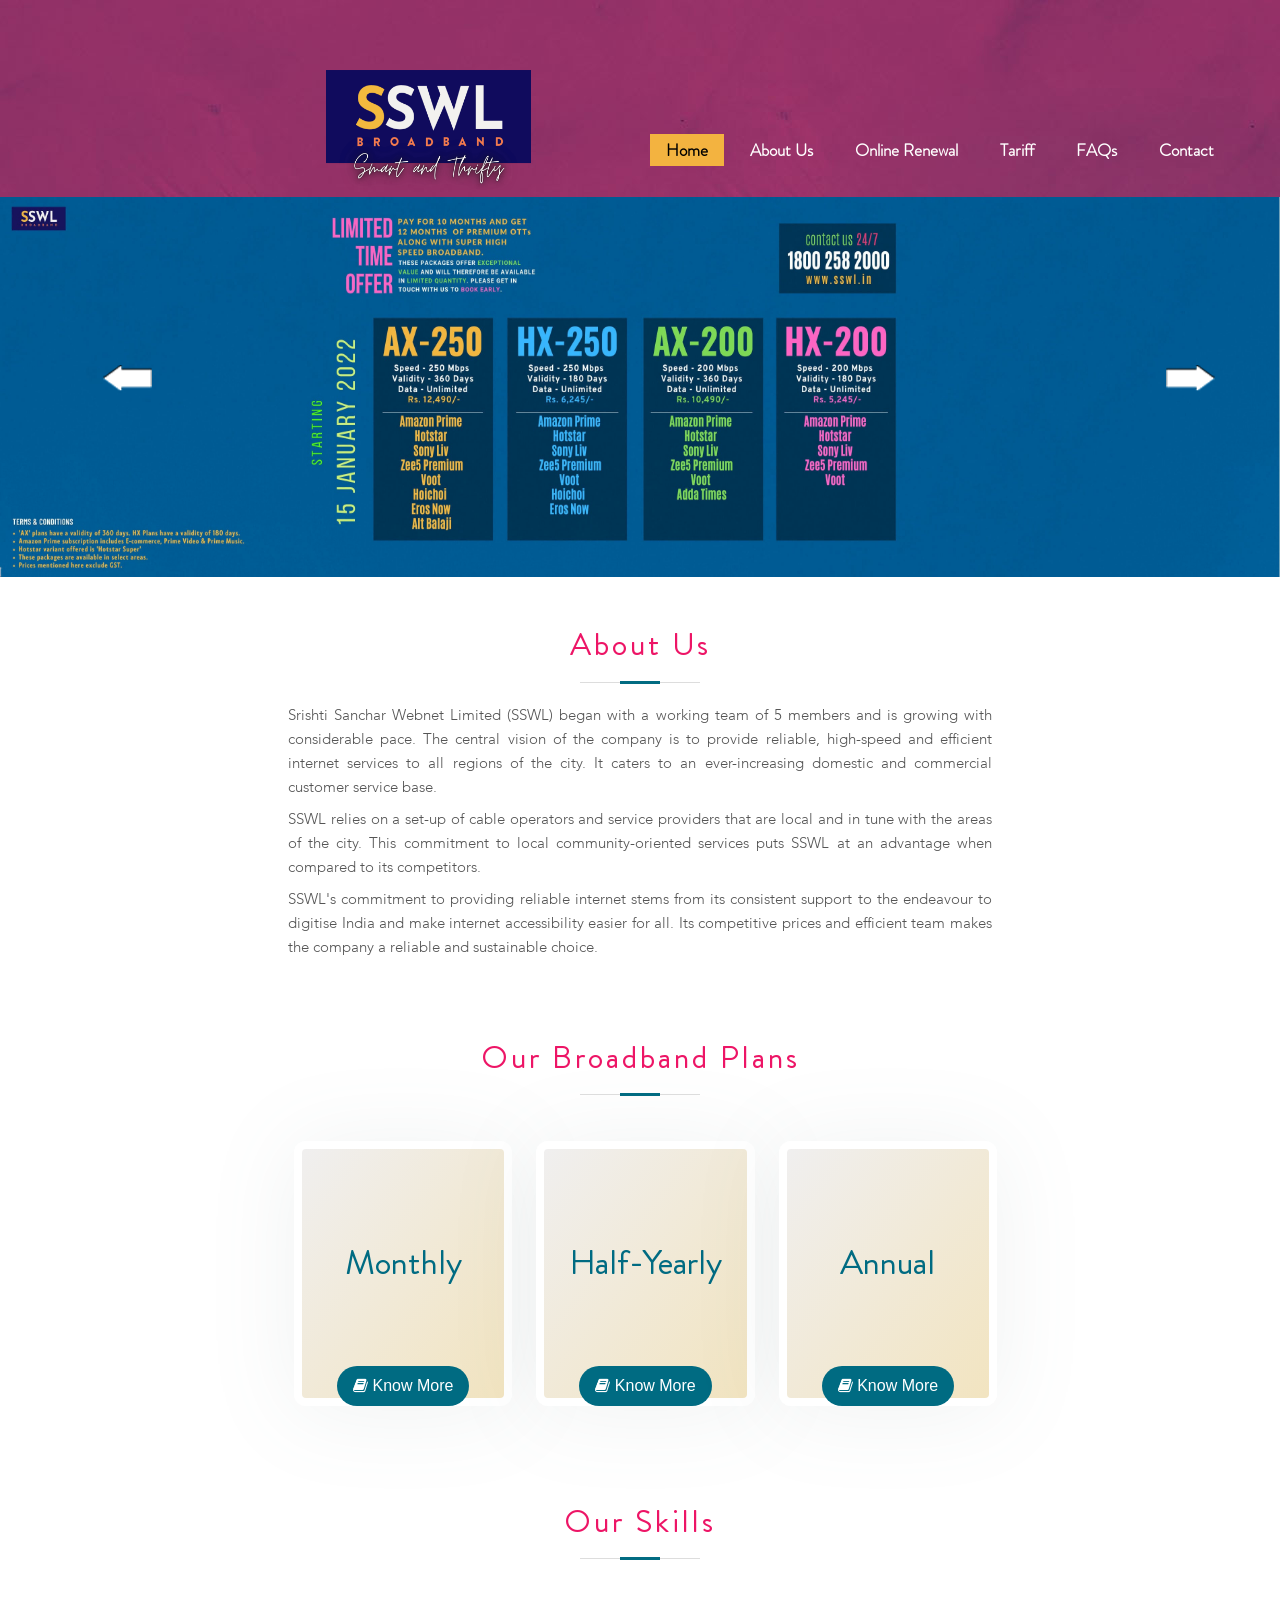
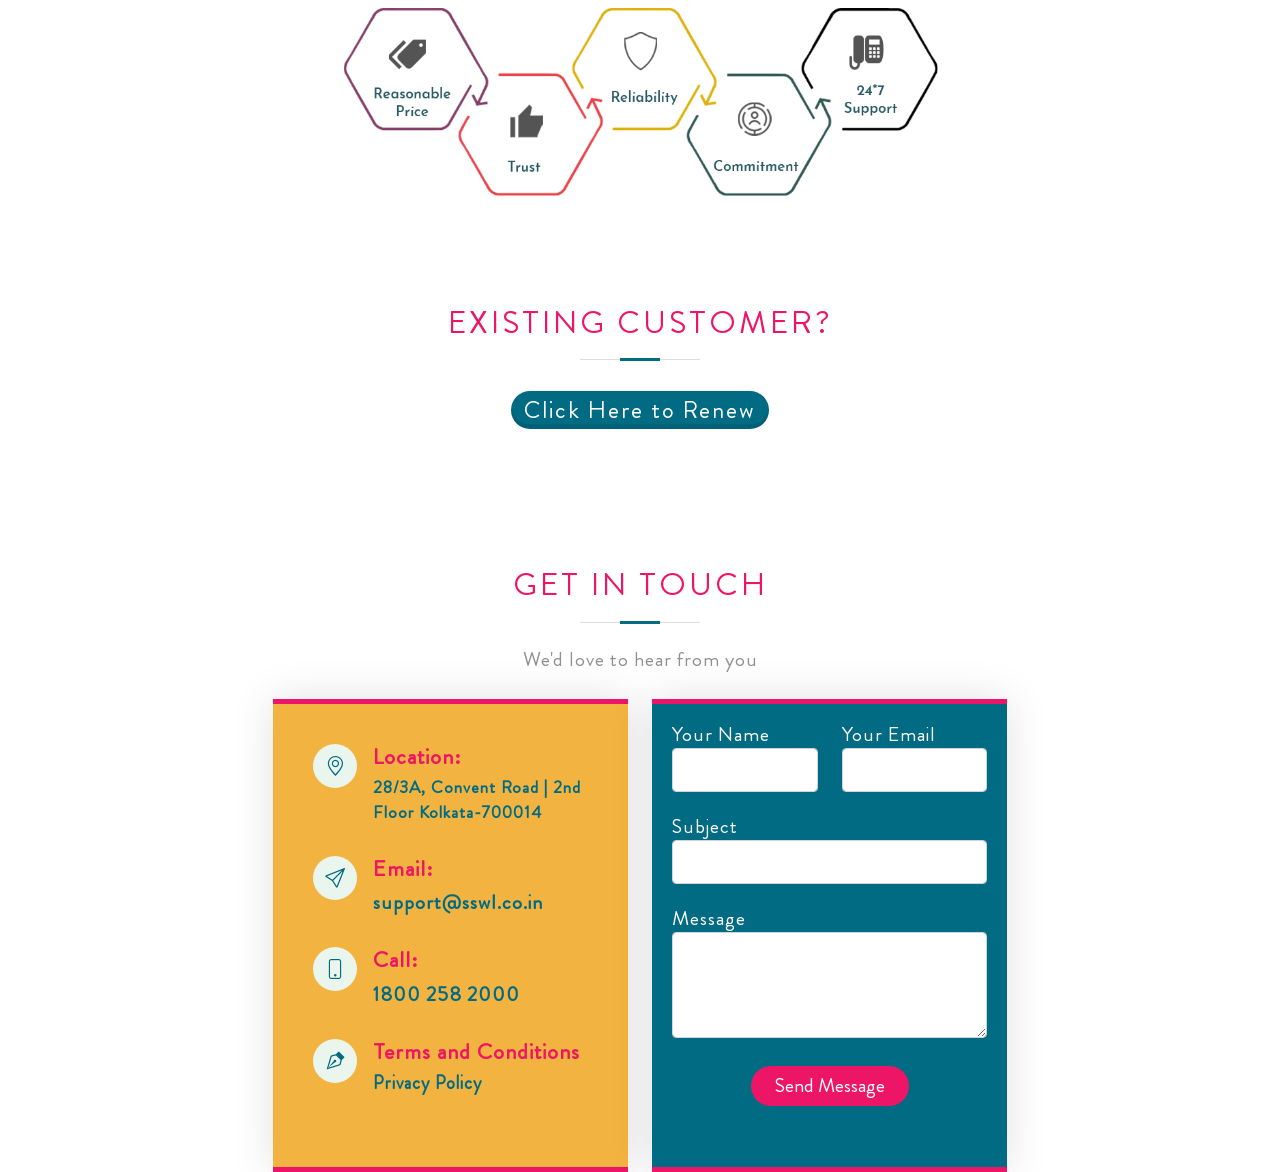
<file: index.html>
<!DOCTYPE html>
<html lang="en">
<head>
<meta charset="utf-8">
<meta content="width=device-width, initial-scale=1.0" name="viewport">
<script type="text/javascript" src="../code.jquery.com/jquery-1.8.2.js" > </script>
<script type="text/javascript">$(function(){$(this).bind('contextmenu',function(){return false;})})</script>
<title>SSWL</title>
<meta content="" name="description">
<meta content="" name="keywords">
<link href="assets/img/favicon.png" rel="icon">
<link href="assets/img/apple-touch-icon.png" rel="apple-touch-icon">
<link href="assets/vendor/bootstrap/css/bootstrap.min.css" rel="stylesheet">
<link href="assets/vendor/bootstrap-icons/bootstrap-icons.css" rel="stylesheet">
<link href="assets/css/style.css" rel="stylesheet">
<link rel="stylesheet" href="font/afont.css">
<link href="assets/css/amit.css" rel="stylesheet" />
<link href="assets/css/sswl.css" rel="stylesheet" />
<link rel="stylesheet" href="../cdnjs.cloudflare.com/ajax/libs/font-awesome/4.7.0/css/font-awesome.min.css">
<style>.bg-purple31{background-image: url("assets/img/logo2.jpg");}</style>
</head>
<body>
<div class="bg-purple31">
  <header id="header" class="d-flex align-items-center">
    <div class="container  d-flex align-items-center">
	<div class="center3" >
	
      <a  href="#"><span  ><img class="center6" src="assets/img/logo.png"  /></span></a>
	    </div>
	  </div>
	   <div class="tiku">
      <nav id="navbar" class="navbar">
      <div class="center4">
	   <ul>
        <li><a class="nav-link scrollto active" href="#hero">Home</a></li>
        <li><a class="nav-link scrollto" href="#about">About Us</a></li>
        <li><a class="nav-link scrollto" href="https://sspay.sswl.in/#quickpay" target="_blank">Online Renewal</a></li>
        <li><a class="nav-link scrollto" href="#" data-toggle="modal" data-target="#myModal7">Tariff</a></li>
        <li><a class="nav-link scrollto" href="#" data-toggle="modal" data-target="#myModal4">FAQs</a></li>
        <li><a class="nav-link scrollto" href="#contact">Contact</a></li>
        </ul>
		</div>
       <i class="bi-list mobile-nav-toggle"></i>
     </nav>
       </div>	
        </header>
 </div>
<div class="center2" >
<div class="wrapper78">
  <div class="box">
    <div class="image-container one visible"></div>
    <div class="image-container two"></div>
    <div class="image-container three"></div>
    <div class="image-container four"></div>
 </div>
	 <span id="left"><img  src="assets/img/L.png"  /></span>
  <span id="right"><img  src="assets/img/R.png"  /></span>
</div>
      </div>  
     <div id="myModal4" class="modal fade" tabindex="-1">
        <div class="modal-dialog">
            <div class="modal-content">
                <div class="modal-header">
                    <h5 class="modal-title plano" ><span class="ars">Frequently Asked Questions</span></h5>
                    <button type="button" class="close bodd" data-dismiss="modal"><img src="assets/img/cancle.png"/></button>
                </div>
                <div class="modal-body">
 <div class="container">
  <div class="row">
    <div class="col-md-12">
      <div class="panel-group" id="accordion" role="tablist" aria-multiselectable="true">
        <div class="panel panel-default">
          <div class="panel-heading" role="tab" id="headingOne">
            <h4 class="panel-title" >
              <a data-toggle="collapse" data-parent="#accordion" href="#collapseOne" aria-expanded="true" aria-controls="collapseOne">
               <span class="planm" >How to set up my broadband ?</span>
              </a>
            </h4>
          </div>
          <div id="collapseOne" class="panel-collapse collapse in" role="tabpanel" aria-labelledby="headingOne">
            <div class="panel-body">Please contact us at SSWL. We will get your information for you as soon as possible. Refer to the “How do I contact SSWL?” section for further details.
         </div>
          </div>
        </div>
        <div class="panel panel-default">
          <div class="panel-heading" role="tab" id="headingTwo">
            <h4 class="panel-title">
              <a class="collapsed" data-toggle="collapse" data-parent="#accordion" href="#collapseTwo" aria-expanded="false" aria-controls="collapseTwo">
                <span class="planm" >How to renew my subscription ?</span>
              </a>
            </h4>
          </div>
          <div id="collapseTwo" class="panel-collapse collapse" role="tabpanel" aria-labelledby="headingTwo">
            <div class="panel-body">Please contact us at SSWL. We will get your information for you as soon as possible. Refer to the “How do I contact SSWL?” section for further details.
         </div>
          </div>
        </div>
        <div class="panel panel-default">
          <div class="panel-heading" role="tab" id="headingThree">
            <h4 class="panel-title">
              <a class="collapsed" data-toggle="collapse" data-parent="#accordion" href="#collapseThree" aria-expanded="false" aria-controls="collapseThree">
              <span class="planm" >What are the modes of recharge ?</span>
              </a>
            </h4>
          </div>
          <div id="collapseThree" class="panel-collapse collapse" role="tabpanel" aria-labelledby="headingThree">
            <div class="panel-body">The following modes of payment are accepted – Online payments through Visa/Master card both Debit and Credit, cheques from all leading banks, cash. You could also pay online through the following link sspay.sswl.in</div>
          </div>
        </div>
		    <div class="panel panel-default">
          <div class="panel-heading" role="tab" id="headingFour">
            <h4 class="panel-title">
              <a class="collapsed" data-toggle="collapse" data-parent="#accordion" href="#collapseFour" aria-expanded="false" aria-controls="collapseFour">
               <span class="planm" >How do I change my subscription plans ?</span>
              </a>
            </h4>

          </div>
          <div id="collapseFour" class="panel-collapse collapse" role="tabpanel" aria-labelledby="headingFour">
            <div class="panel-body">You can directly contact your cable operator to change your subscription plan. Alternatively, you could contact SSWL and we could update your plan as per your need.</div>
          </div>
        </div>
		    <div class="panel panel-default">
          <div class="panel-heading" role="tab" id="headingFive">
            <h4 class="panel-title">
              <a class="collapsed" data-toggle="collapse" data-parent="#accordion" href="#collapseFive" aria-expanded="false" aria-controls="collapseFive">
                <span class="planm" >How do I get a copy of my invoice ?</span>
              </a>
            </h4>
          </div>
          <div id="collapseFive" class="panel-collapse collapse" role="tabpanel" aria-labelledby="headingFive">
            <div class="panel-body">APlease contact your cable operator for further details. . Alternatively, you could contact SSWL and we could provide you with further details.</div>
          </div>
        </div>
		    <div class="panel panel-default">
          <div class="panel-heading" role="tab" id="headingSix">
            <h4 class="panel-title">
              <a class="collapsed" data-toggle="collapse" data-parent="#accordion" href="#collapseSix" aria-expanded="false" aria-controls="collapseSix">
                <span class="planm" >Why is my Internet/Wi-Fi connection slow ?</span>
              </a>
            </h4>
          </div>
          <div id="collapseSix" class="panel-collapse collapse" role="tabpanel" aria-labelledby="headingSix">
            <div class="panel-body">The reason for your Internet/Wi-Fi connection being slow could be multiple. You might be experiencing a power outage. Simply restart your router. If the problem persists, please contact us immediately. We will look into the matter as soon as possible.</div>
          </div>
        </div>
		    <div class="panel panel-default">
          <div class="panel-heading" role="tab" id="headingSeven">
            <h4 class="panel-title">
              <a class="collapsed" data-toggle="collapse" data-parent="#accordion" href="#collapseSeven" aria-expanded="false" aria-controls="collapseSeven">
                <span class="planm" >Why is my Internet/Wi-Fi not working ?</span>
              </a>
            </h4>
          </div>
          <div id="collapseSeven" class="panel-collapse collapse" role="tabpanel" aria-labelledby="headingSeven">
            <div class="panel-body">The reason for your Internet/Wi-Fi not working could be multiple. You might be experiencing a power outage, you may have defaulted on the renewal of your plan or there could be a connectivity issue. Please restart your router and try connecting. If the problem persists please contact us immediately. We will look into the matter as soon as possible.</div>
          </div>
        </div>
		    <div class="panel panel-default">
          <div class="panel-heading" role="tab" id="headingEight">
            <h4 class="panel-title">
              <a class="collapsed" data-toggle="collapse" data-parent="#accordion" href="#collapseEight" aria-expanded="false" aria-controls="collapseEight">
                 <span class="planm" >I have forgotten my username and password.</span>
              </a>
            </h4>
          </div>
          <div id="collapseEight" class="panel-collapse collapse" role="tabpanel" aria-labelledby="headingEight">
            <div class="panel-body">Please contact us at SSWL. We will get your information for you as soon as possible. Refer to the “How do I contact SSWL?” section for further details. </div>
          </div>
        </div>
		    <div class="panel panel-default">
          <div class="panel-heading" role="tab" id="headingnine">
            <h4 class="panel-title">
              <a class="collapsed" data-toggle="collapse" data-parent="#accordion" href="#collapsenine" aria-expanded="false" aria-controls="collapsenine">
                 <span class="planm" >How do I contact SSWL ?</span>
              </a>
            </h4>
          </div>
          <div id="collapsenine" class="panel-collapse collapse" role="tabpanel" aria-labelledby="headingnine">
            <div class="panel-body">Please contact us on 18002582000. You can also send us an email at support@sswl.co.in. You can drop us a message on the website as well. We will revert back to your queries as soon as possible.</div>
          </div>
			</div>
		  </div>
		</div>
	  </div>
	</div>
        </div>
         <div class="modal-footer">
         <button type="button" class="btn btn-danger" data-dismiss="modal">Close</button>
          </div>
            </div>
             </div>
               </div>
        <div class="section-title" id="about" >
		<br><br>
          <h2>About Us</h2>
		  <div class="center101">
          <h4  class="abtw-web"> Srishti Sanchar Webnet Limited (SSWL) began with a working team of 5 members and is growing with considerable pace. The central vision of the company is to provide reliable, high-speed and efficient internet services to all regions of the city. It caters to an ever-increasing domestic and commercial customer service base. </h4>
				<h4></h4>
				<h4  class="abtw-web">SSWL relies on a set-up of cable operators and service providers that are local and in tune with the areas of the city. This commitment to local community-oriented services puts SSWL at an advantage when compared to its competitors. </h4>
				<h4></h4>
				<h4  class="abtw-web">SSWL's commitment to providing reliable internet stems from its consistent support to the endeavour to digitise India and make internet accessibility easier for all.  Its competitive prices and efficient team makes the company a reliable and sustainable choice.</h4>
		  </div>
    </div>
   <div id="services" class="services">
      <div class="container"><br><br>
        <div class="section-title">
          <h2>Our Broadband Plans</h2>
        </div>
		<div class="centeri1" >
        <div class="row" >
          <div class="col-lg-4 col-md-7 d-flex align-items-stretch" data-aos="zoom-in" data-aos-delay="100">
            <div class="icon-box color-overlay " ><br><br><br>
              <h4  style="font-size: 35px; color: #006B82;font-weight: 500;" >Monthly</h4>  
			  <br><br>
	<div class="bs-example">
    <button type="button" class="btn36" data-toggle="modal" data-target="#myModal1"><i class="fa fa-book"></i>&nbsp;Know More</button>
		 <div id="myModal1" class="modal fade" tabindex="-1">
			<div class="modal-dialog">
				<div class="modal-plan">
					<div class="modal-header">
						<h5 class="modal-title plano" ><span class="ars">Monthly Plans</span></h5>
						<button type="button" class="close bodd" data-dismiss="modal"><img src="assets/img/cancle.png"/></button>
					</div>
					<div class="modal-body">
			  <div class ="n3">
			  <li>
				<a href="#" contenteditable>
				  <h2 class= "p1">M-35</h2>
				  <p class ="p2">35 Mbps<br>30 Days Validity<br>Unlimited Data</p>
				<div class ="imabox40 ">
				<p class = "p3">Rs 399</p>
				</div>	
				</a>
			  </li>
			  <li>
		<a href="#" contenteditable>
		  <h2 class= "p1">M-50</h2>
			 <p class = "p2">50 Mbps<br>30 Days Validity<br>Unlimited Data</p>
				<div class ="imabox40">
				<p class = "p3">Rs 449</p>
			</div>
			</a>
		  </li>
		  <li>
		<a href="#" contenteditable>
		  <h2 class= "p1">M-65</h2>
			   <p class = "p2">65 Mbps<br>30 Days Validity<br>Unlimited Data</p>
				<div class ="imabox40">
				<p class = "p3">Rs 509</p>
			</div>
			</a>
		  </li>
		  <li>
		<a href="#" contenteditable>
		  <h2 class= "p1">M-80</h2>
				<p class = "p2">80 Mbps<br>30 Days Validity<br> Unlimited Data</p>
				<div class ="imabox40">
				<p class = "p3"> Rs 549</p>
			</div>	
			</a>
		  </li>
		  <li>
		<a href="#" contenteditable>
		  <h2 class= "p1">M-100</h2>
			   <p class = "p2">100 Mbps<br>30 Days Validity <br>Unlimited Data</p>
				<div class ="imabox40">
				<p class = "p3"> Rs 649</p>
			</div>
			</a>
		  </li>
		  <li>
		<a href="#" contenteditable>
		  <h2 class= "p1">M-125</h2>
			<p class = "p2">125 Mbps<br>30 Days Validity<br>Unlimited Data</p>
			<div class ="imabox40">
			<p class = "p3"> Rs 749</p>
			</div>
		</a>
	  </li>
	  <li>
		<a href="#" contenteditable>
		  <h2 class= "p1">M-150</h2>
		  <p class = "p2">150 Mbps<br>30 Days Validity<br>Unlimited Data</p>
		  <div class ="imabox40">
			<p class = "p3"> Rs 849</p>
		</div>	
			</a>
		  </li>
			<li>
		<a href="#" contenteditable>
		  <h2 class= "p1">M-200</h2>
		  <p class = "p2">200 Mbps<br>30 Days Validity <br>Unlimited Data</p>
		  <div class ="imabox40">
			<p class = "p3"> Rs 1049</p>
		</div>	
			</a>
		  </li>
		</div>
		<span class="cont1">* Prices exclude GST.</span><br>
		<span class="cont2">Contact your local cable operator to find out more.</span>
					</div>
					<div class="modal-footer">
					<button type="button" class="btn btn-danger" data-dismiss="modal">Close</button>
							</div>
						</div>
					</div>
				</div>
			</div>
				</div>
					</div>
				  <div class="col-lg-4 col-md-7 d-flex align-items-stretch mt-4 mt-md-0" data-aos="zoom-in" data-aos-delay="200">
					<div class="icon-box" ><br><br><br>
					  <h4  style="font-size: 35px; color: #006B82;font-weight: 500;">Half-Yearly</h4> <br><br>
			<div class="bs-example">
			<button type="button" class="btn36" data-toggle="modal" data-target="#myModal2"><i class="fa fa-book"></i>&nbsp;Know More</button>
			 <div id="myModal2" class="modal fade" tabindex="-1">
				<div class="modal-dialog">
					<div class="modal-plan">
						<div class="modal-header">
							<h5 class="modal-title plano" ><span class="ars">Half-Yearly Plans</span></h5>
							<button type="button" class="close bodd" data-dismiss="modal"><img src="assets/img/cancle.png"/></button>
						</div>
						<div class="modal-body">
					<div class ="n3">
			   <li>
			<a href="#" contenteditable>
			  <h2 class= "p1">H-50</h2>
				 <p class = "p2">50 Mbps<br>180 Days Validity<br>Unlimited Data</p>
					<div class ="imabox40">
					<p class = "p3">Rs 2245</p>
				</div>
				</a>
			  </li>
			  <li>
			<a href="#" contenteditable>
			  <h2 class= "p1">H-65</h2>
				   <p class = "p2">65 Mbps<br>180 Days Validity<br>Unlimited Data</p>
					<div class ="imabox40">
					<p class = "p3">Rs 2545</p>
				</div>
				</a>
			  </li>
			  <li>
			<a href="#" contenteditable>
			  <h2 class= "p1">H-80</h2>
					<p class = "p2">80 Mbps<br>180 Days Validity<br> Unlimited Data</p>
					<div class ="imabox40">
					<p class = "p3"> Rs 2745</p>
				</div>	
				</a>
			  </li>
			  <li>
			<a href="#" contenteditable>
			  <h2 class= "p1">H-100</h2>
				   <p class = "p2">100 Mbps<br>180 Days Validity <br>Unlimited Data</p>
					<div class ="imabox40">
					<p class = "p3"> Rs 3245</p>
				</div>
				</a>
			  </li>
			  <li>
			<a href="#" contenteditable>
			  <h2 class= "p1">H-125</h2>
					 <p class = "p2">125 Mbps<br>180 Days Validity<br>Unlimited Data</p>
					<div class ="imabox40">
				<p class = "p3"> Rs 3745</p>
				</div>
			</a>
		  </li>
		  <li>
			<a href="#" contenteditable>
			  <h2 class= "p1">H-150</h2>
			  <p class = "p2">150 Mbps<br>180 Days Validity<br>Unlimited Data</p>
			  <div class ="imabox40">
			   <p class = "p3"> Rs 4245</p>
			</div>	
				</a>
			  </li>
				<li>
			<a href="#" contenteditable>
			  <h2 class= "p1">H-200</h2>
			  <p class ="p2">200 Mbps<br>180 Days Validity<br>Unlimited Data</p>
			<div class ="imabox40 ">
			<p class = "p3">Rs 5245</p>
			</div>	
			</a>
		  </li>
			</div>
			<span class="cont1">* Prices exclude GST.</span><br>
			<span class="cont2">Contact your local cable operator to find out more.</span>
						</div>
						<div class="modal-footer">
						 <button type="button" class="btn btn-danger" data-dismiss="modal">Close</button>
									</div>
								</div>
							</div>
						</div>
					</div>
				  </div>
			   </div>
				  <div class="col-lg-4 col-md-7 d-flex align-items-stretch mt-4 mt-lg-0" data-aos="zoom-in" data-aos-delay="300">
				  <div class="icon-box"><br><br><br>
				   <h4 style="font-size: 35px; color: #006B82;font-weight: 500;" >Annual</h4><br><br>
			 <div class="bs-example">
			<button type="button" class="btn36" data-toggle="modal" data-target="#myModal3"><i class="fa fa-book"></i>&nbsp;Know More</button>
			<div id="myModal3" class="modal fade" tabindex="-1">
				<div class="modal-dialog">
					<div class="modal-plan">
						<div class="modal-header">
							<h5 class="modal-title plano"><span class="ars">Annual Plans</span></h5>
							<button type="button" class="close bodd" data-dismiss="modal"><img src="assets/img/cancle.png"/></button>
						</div>
						<div class="modal-body">	
			 <div class ="n3">
			  <li>
				<a href="#" contenteditable>
				  <h2 class= "p1">A-50</h2>
				  <p class ="p2">50 Mbps<br>360 Days Validity <br>Unlimited Data</p>
				<div class ="imabox40 ">
				<p class = "p3">Rs 4490</p>
				</div>	
				</a>
			  </li>
			  <li>
			<a href="#" contenteditable>
			  <h2 class= "p1">A-65</h2>
				 <p class = "p2">65 Mbps<br>360 Days Validity <br>Unlimited Data</p>
					<div class ="imabox40">
					<p class = "p3">Rs 5090</p>
				</div>
				</a>
			  </li>
			  <li>
			<a href="#" contenteditable>
			  <h2 class= "p1">A-80</h2>
				   <p class = "p2">80 Mbps<br>360 Days Validity <br>Unlimited Data</p>
					<div class ="imabox40">
					<p class = "p3"> Rs 5490</p>
				</div>
				</a>
			  </li>
			  <li>
			<a href="#" contenteditable>
			  <h2 class= "p1">A-100</h2>
					<p class = "p2">100 Mbps<br>360 Days Validity<br> Unlimited Data</p>
					<div class ="imabox40">
					<p class = "p3"> Rs 6490</p>
				</div>	
				</a>
			  </li>
			  <li>
			<a href="#" contenteditable>
			  <h2 class= "p1">A-125</h2>
				   <p class = "p2">125 Mbps<br>360 Days Validity <br>Unlimited Data</p>
					<div class ="imabox40">
					<p class = "p3"> Rs 7490</p>
				</div>
				</a>
			  </li>
			  <li>
			<a href="#" contenteditable>
			  <h2 class= "p1">A-150</h2>
					  <p class = "p2">150 Mbps<br>360 Days Validity <br>Unlimited Data</p>
					<div class ="imabox40">
				<p class = "p3"> Rs 8490</p>
				</div>
			</a>
		  </li>
		  <li>
			<a href="#" contenteditable>
			  <h2 class= "p1">A-200</h2>
			  <p class = "p2">200 Mbps<br>360 Days Validity <br>Unlimited Data</p>
			  <div class ="imabox40">
				<p class = "p3"> Rs 10490</p>
			</div>	
				</a>
			  </li>
			</div>
			<span class="cont1">* Prices exclude GST.</span><br>
			<span class="cont2">Contact your local cable operator to find out more.</span>
						</div>
						<div class="modal-footer">
							<button type="button" class="btn btn-danger" data-dismiss="modal">Close</button>
											</div>
										</div>
									</div>
								</div>
							</div>
						</div>
					  </div>
						</div>
						  </div>		  
							</div>	
							  </div>
								</div>
	    <div id="clients" class="clients" >
      <div class="container">  <br><br><br><br>
        <div class="section-title" >
          <h2><span class="ftk2">Our Skills</span></h2><br>
           <img  class=" center21 imo2" src="assets/img/bg1.png" alt="logo"/>
           </div>
		     </div>
              </div>
       <div class="section-title" ><br><br><br>
          <h2 ><span class="ftk"> EXISTING CUSTOMER?</span></h2>
		 <a href= "https://sspay.sswl.in/#/quickpay" target="_blank"><button id = "khir" class="btn0 red circular">&nbsp;Click Here to Renew&nbsp;</button></a> 
          </div>
			<div id="contact" class="contact">
			  <div class="container" ><br><br><br><br>
			   <div class="section-title">
				<h2  ><span class="ftk"> GET IN TOUCH</span></h2>
				 <p style = "font-size: 20px;"><span class ="ben">We'd love to hear from you</p><span>
				  </div>
			   <div class="center1">
			   <div class="center15">
				 <div class="row">
				  <div class="col-lg-6 d-flex align-items-stretch">
					<div class="info ">
					<div class="center12">
					  <div class="address">
						<i class="bi bi-geo-alt"></i>
						<h4 style = "font-size: 22px; font-weight: bold;"><span class="pen">Location:</span></h4>
						<p style = "font-size: 17px; font-weight: bold;" ><span class="den">28/3A, Convent Road | 2nd Floor Kolkata-700014</p>
					  </div>
					  <div class="email">
						<i class="bi bi-send"></i>
						<h4 style = "font-size: 22px; font-weight: bold;"><span class="pen">Email:</h4>
						<p style = "font-size: 20px; font-weight: bold;"><span class="den">support@sswl.co.in</p>
					  </div>
					  <div class="phone">
						<i class="bi bi-phone"></i>
						<h4 style = "font-size: 22px; font-weight: bold;"><span class="pen">Call:</h4>
						<p style = "font-size: 20px; font-weight: bold;"><span class="den">1800 258 2000</p>
					  </div>
					  <div class="phone">
						<i class="bi bi-vector-pen"></i>
						 <h4 style = "font-size: 22px; font-weight: bold;"><span class="pen">Terms and Conditions</h4>
						<p style = "font-size: 18px; font-weight: bold;"><span data-toggle="modal" data-target="#myModal5"class="den outn " >Privacy Policy</span></p>
					  </div>
     <div id="myModal5" class="modal fade" tabindex="-1">
        <div class="modal-dialog">
            <div class="modal-content">
                <div class="modal-header">
                    <h5 class="modal-title plano" ><span class="ars">Privacy Policy</span></h5>
                    <button type="button" class="close  bodd" data-dismiss="modal"><img src="assets/img/cancle.png"/></button>
                </div>
                <div class="modal-body">
				 <div class="container">
				  <div class="row">
					<div class="col-md-12">
					  <div class="panel-group" id="accordion" role="tablist" aria-multiselectable="true">
						<div class="p32">
				<p>• This Policy governs and covers SSWL hereinafter,(The Company)is dedicated to protect our Users personal information that the Company, collects and receives from time to time. induding information related to previous usage.(If any, of the Company’s product and services.<br>
				• Personal information refers to all such information about the Users that are personally identifiable like Name, Contact Address, Email-Id, Phone Number etc and/ or any such information deemed relevant within the ground and scope of this Privacy policy.<br>
				• The construed personal information with relevant admissible proofs must sustain and support such claim. Therefore it may be stated, that the Company only peruse to collect the personal information for a variety of regulatory and business purposes and / or for specific general and statutory purpose only.<br>
				• These at present include but does not limit to fulfilling these requests for Products and Services upgrade our services. Intract with the Users conduct various research and development conduct statutory legal regulatory, fraud/crime prevention and general audit requirments.<br></p>
				<span class="p33">Purpose of Sharing and Disclosure</span>
				<p>SSWL, Privacy Policy is designed and developed to address the privacy and security of the personal information provided to us. Please be informed that The Company may share the Users personal information with Third Party under the following circumstances.<br>
				• To provide the information to our trusted business associates/partners who work on behalf of or with me Company. however bound by the scope and tenure of confidentails agreements signed with The Company. Therefore,these companies may use such personal information to assist the Company, communicate with the organization and apprise Users of offers from the Company and our marketing/distribution partner as the case may be.<br>
				• The Company believes it is relevant to share information whth State/Central investigative agencies pursuing investigation on to prevent/take action regardine terroism and any other acts of violence or violations of the Company, Terms and Conditions as underlin. in the Customer’s Application Form (CAR or as otherwise required by such invenigative agencies enforcing the Law of tne land.<br>
				• The Company reserves the right to convey to the Userscertain communications relating to the Company’s administrative messages, service relatedated announcements and other information that are exclusively considered to be mandatory and intrinsic in nature for functoning.<br></p>
				<span class="p33">Modification/Alteration to Privacy Policy</span>
				<p>The Company may update this Privacy Policy, from time to time and may display the same in their website without notifying any one personally. SSWL reserves the right to amend/alter/update/modify this Privacy Policy at any time as and when necessitated. We request our Users to visit our website https://sswl.in/ periodically for contemporary information and updates. However it may be noted that posting of such information in the above website would be deemed to have reported,read and understood by the Users.</P>
                 </div>
			  </div>
			</div>
		  </div>
		</div>
          </div>
          <div class="modal-footer">
          <button type="button" class="btn btn-danger" data-dismiss="modal">Close</button>
							</div>
						</div>
					</div>
				</div>
			 </div>
			</div>
          </div> 
          <div class="col-lg-6 mt-5 mt-lg-0 d-flex align-items-stretch">
            <form action="http://www.sswl.in/forms/contact.php" method="post" role="form" class="php-email-form">
              <div class="row">
			  	 <div class="upando">	 
				<div class="loading">Loading</div>
                <div class="error-message"></div>
                <div class="sent-message">Your message has been sent. Thank you!</div>
				</div>
                <div class="form-group col-md-6">
                  <label for="name" class="gen">Your Name</label>
                  <input type="text" name="name" class="form-control" id="name" required>
                </div>
                <div class="form-group col-md-6 mt-3 mt-md-0">
                  <label for="name" class="gen">Your Email</label>
                  <input type="email" class="form-control" name="email" id="email" required>
                </div>
              </div>
              <div class="form-group mt-3">
                <label for="name" class="gen">Subject</label>
                <input type="text" class="form-control" name="subject" id="subject" required>
              </div>
              <div class="form-group mt-3">
                <label for="name" class="gen">Message</label>
                <textarea class="form-control" name="message" rows="4" required></textarea>
              </div>
		
			   <div class="bs-example">
              <div class="text-center gen "><button type="submit" >Send Message</button></div>
					</form>
					</div>
				</div>
			  </div>
			    </div>
				</div>
                   </div>
                      </div>
				         <div id="myModal7" class="modal fade" tabindex="-1">
                          <div class="modal-dialog">
                         <div class="modal-content">
                       <div class="modal-header">
                      <h5 class="modal-title plano" ><span class="ars">Tariff</span></h5>
				    <a href="assets/img/SSWL_OTT_2022.pdf" download>
                 <span class ="hubr" ><span class="ars">Click to Download</span></span></a>
               <button type="button" class="close  bodd" data-dismiss="modal"><img src="assets/img/cancle.png"/></a></button>
                </div>
                 <div class="modal-body">
				 <div class="container">
				  <div class="row">
					<div class="col-md-12">
					  <div class="panel-group" id="accordion" role="tablist" aria-multiselectable="true">
						<div class="p32">
						 <img class="center610" src="assets/img/SSWL1.webp"  />
				         </div>
				            <br>
				 			<div class="p32">
							<img class="center610" src="assets/img/SSWL2.png"  />
				          </div>
						  </div>
						</div>
					  </div>
					</div>
					  </div>
					  <div class="modal-footer">
					  <button type="button" class="btn btn-danger" data-dismiss="modal">Close</button>
										</div>
									</div>
								</div>
							</div>
<a href="#" class="back-to-top d-flex align-items-center justify-content-center"><i class="bi bi-arrow-up-short"></i></a>
<script src="assets/js/main.js"></script>
<script src="assets/js/sswl.js"></script>
<script src="assets/js/jquery-3.5.1.min.js"></script>
<script src="assets/js/bootstrap.bundle.min.js"></script>
<script>

</script>
<script>document.onkeydown = function(e){if (e.ctrlKey && (e.keyCode === 67 || e.keyCode === 86 || e.keyCode === 85 || e.keyCode === 117)) {return false;} else {return true;}};$(document).keypress("u",function(e) {if(e.ctrlKey){return false;}else{return true;}});</script>
</body>

</html>
</file>
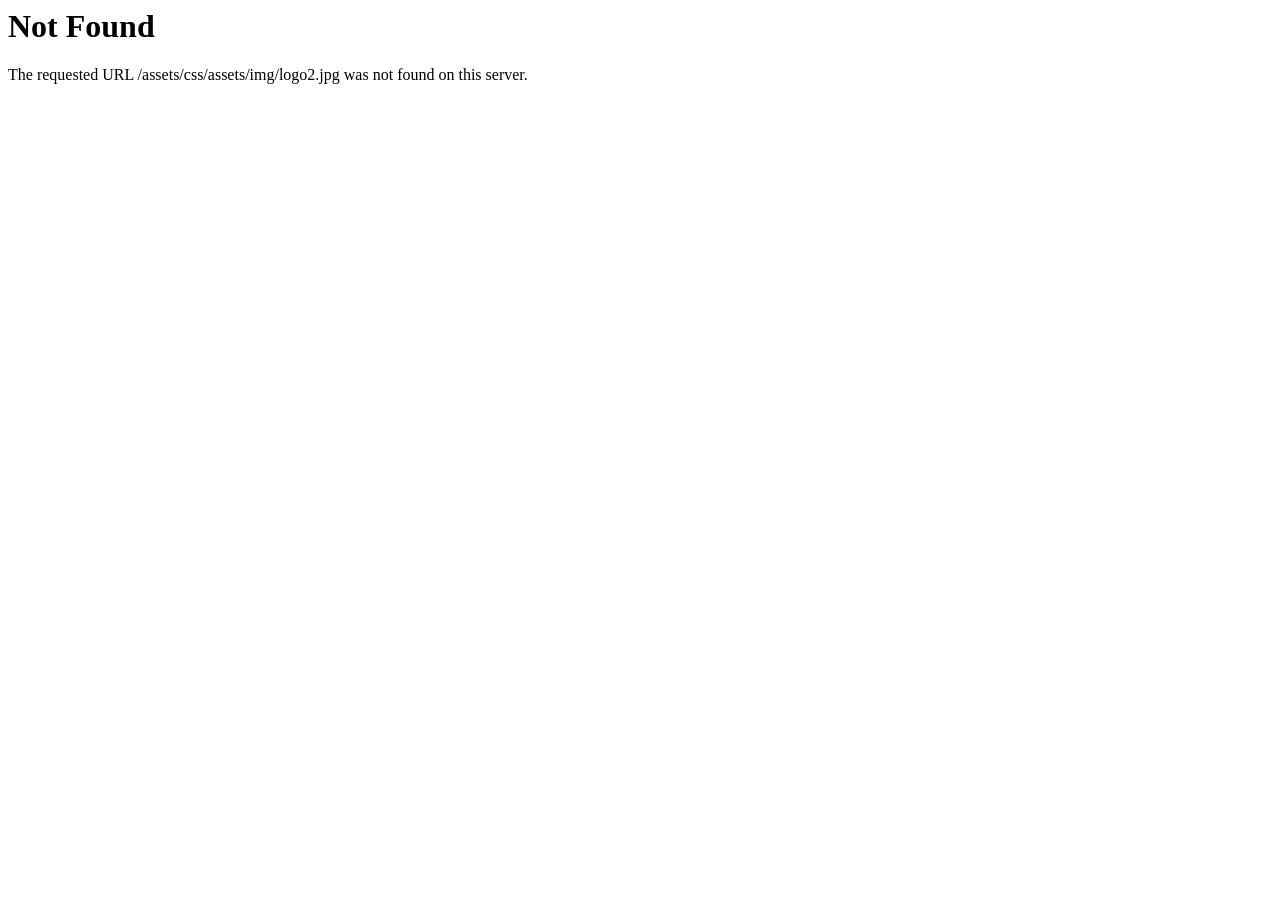
<file: assets/css/assets/img/logo2.html>
<!DOCTYPE HTML PUBLIC "-//IETF//DTD HTML 2.0//EN">
<html><head>
<title>404 Not Found</title>
</head><body>
<h1>Not Found</h1>
<p>The requested URL /assets/css/assets/img/logo2.jpg was not found on this server.</p>
</body></html>
</file>
<file: font/afont.css>
@font-face {
    font-family: 'BrandonGrotesque-Regular';
    font-style: normal;
    font-weight: normal;
    src: local('BrandonGrotesque-Regular'), url('BrandonGrotesque-Regular.woff') format('woff');
    }
	
	   @font-face {
    font-family: 'Brandon Grot W01 Light';
    font-style: normal;
    font-weight: normal;
    src: local('Brandon Grot W01 Light'), url('Brandon%20Grot%20W01%20Light.woff') format('woff');
    }
	
		
	   @font-face {
    font-family: 'DIN Next W01 Light';
    font-style: normal;
    font-weight: normal;
    src: local('DIN Next W01 Light'), url('DIN%20Next%20W01%20Light.woff') format('woff');
    }
	
	
		   @font-face {
    font-family: 'AvenirLT-Light';
    font-style: normal;
    font-weight: normal;
    src: local('AvenirLT-Light'), url('AvenirLT-Light.woff') format('woff');
    }
	
	
			   @font-face {
    font-family: 'AvenirMedium';
    font-style: normal;
    font-weight: normal;
    src: local('AvenirMedium'), url('AvenirMedium.woff') format('woff');
    }
	
			   @font-face {
    font-family: 'JosefinSans-SemiBold';
    font-style: normal;
    font-weight: normal;
    src: local('JosefinSans-SemiBold'), url('JosefinSans-SemiBold.woff') format('woff');
    }
</file>
<file: assets/css/amit.css>
.abtw-web {
			font-family: 'AvenirLT-Light';
			font-size: 17px;
			color: #555555;
			text-align: justify;
			font-weight:normal;
			margin: 0;
			line-height:24px;
			 }	
			#ab1{display: none;}

			#ab2{display: none;}

			.center1 {
			margin: auto;
			width: 75.85%;
			margin-top: -5px;
			  }
			.centeri1{
			margin: auto;
			width: 75.85%;
			margin-top: -5px;
			  }
			.center101 {
			margin: auto;
			width: 45%;
			 }
			.center12 {
			margin: auto;
			padding: 40px;
			 }
			.center2 {
			margin: auto;
			width: 100%;
			 }
			.center21 {
			margin: auto;
			width: 100%;
			 }

			.center3 {
			margin-top: -5px;
			transform: translate(78px, 30px);
			z-index: 997;
			 }
			.center4 {
			margin-left: 10%;
			margin-top: 19%;
			 }
			.center5 {
			margin: auto;
			width: 100%;
			 }
			.center6 {
			width:310px;
			height:150px;
			margin-left: 32%;
			margin-top: -2%;
			 }
			.center61 {
			width:1750px;
			height:750px;
			 }
			.imo {
			width: 100%;
			height: auto;
			 }
			.imo2 {
			width: 65%;
			height: auto;
			  }
			 .pen{
			color: #ED1566;
			font-family: BrandonGrotesque-Regular;
			letter-spacing: 1px;
			line-height: 1;
			 }
			 .den{
			color: #006B82;
			font-family: BrandonGrotesque-Regular;
			letter-spacing: 1px;
			line-height: 1;
			 }
			 .gen{
			color: white;
			font-size: 20px;
			font-family: BrandonGrotesque-Regular;
			letter-spacing: 1px;
			line-height: 1;
			  }
			 .ben{
			font-family: BrandonGrotesque-Regular;
			letter-spacing: 1px;
			line-height: 1;
			 }
			.btn0 {
			border: none;
			border-radius: 8px;
			margin: 10px 10px 10px 10px;
			color: white;
			display: inline-block;
			-webkit-transition: 0.3s;
			-moz-transition: 0.3s;
			-o-transition: 0.3s;
			transition: 0.3s;
			font-family: BrandonGrotesque-Regular;
			font-weight: 400;
			font-size: 24px;
			letter-spacing: 2px;
			text-align: center;
			text-decoration: none;
			-webkit-box-shadow: 0em -0.3rem 0em rgba(0, 0, 0, 0.1) inset;
			-moz-box-shadow: 0em -0.3rem 0em rgba(0, 0, 0, 0.1) inset;
			box-shadow: 0em -0.3rem 0em rgba(0, 0, 0, 0.1) inset;
			position: relative;
			 }
			.btn0:hover, .btn0:focus {
			opacity: 0.8;
			background-color: #ED1566;
			color: white;
			 }
			.btn0:active {
			-webkit-transform: scale(0.80);
			-moz-transform: scale(0.80);
			-ms-transform: scale(0.80);
			-o-transform: scale(0.80);
			transform: scale(0.80);
			 }

			.red {
			background-color: #006B82;
			 }
			.btn0.circular {
			  border-radius: 50em !important;
			 }
			.tiku{
			position: absolute;
			left: 47%;
			
			 }			
            .center610{
	         width: 880px;
			 
              }
@media only screen and (min-width: 130px) and (max-width: 749px) { 
#ab{display: none;}
#ab1{display: none;}
#ab2{display: none;}
.centeri1 {
margin-left: 17%;
width: 65%;
 }
.center3 {
margin-top: -20px;
transform: translate(10px, 30px);
z-index: 997;
 }
.center6 {
width:196px;
height:90px;
margin-left: -8%;
 }
.tiku{
position: absolute;
left:59%;
width: 10%;
 }
.center4 {
margin-left: -90%;
  }
.imo2 {
width: 85%;
height: auto;
  }
.center1 {
margin: auto;
width: 85.85%;
margin-top: -5px;
 } 
 .ftk{font-size: 24px;}
 .section-title h2 {
  font-size: 28px;
  color: #ED1566;
  letter-spacing: 3px;
  margin-bottom: 20px;
  padding-bottom: 20px;
  position: relative;
  font-family: BrandonGrotesque-Regular;
}
.section-title h2::before {
  content: "";
  position: absolute;
  display: block;
  width: 120px;
  height: 1px;
  background: #ddd;
  bottom: 1px;
  left: calc(50% - 60px);
}
.section-title h2::after {
  content: "";
  position: absolute;
  display: block;
  width: 40px;
  height: 3px;
  background: #026C82;
  bottom: 0;
  left: calc(50% - 20px);
} 
.center101 {
margin: auto;
width: 95%;
  } 
.abtw-web {
font-family: 'AvenirLT-Light';
font-size: 14px;
color: #555555;
text-align: left;
font-weight:normal;
margin: 0;
line-height:18px;
  }
.btn0 {font-size: 20px;}
.pen{font-size: 16px;}
.den{font-size: 16px;}			
.gen{font-size: 16px;}		
.ben{font-size: 13px;}

.image-container.one {
  background-image: url("../img/slide/slide-m1.html");
  background-size: 300px 550px;
}
.image-container.two {
  background-image: url("../img/slide/slide-m2.html");
   background-size: 300px 550px;
}






}







@media only screen and (min-width: 1200px) and (max-width: 1300px) { 

		 
.centeri1 {
margin-left: 19%;
width: 63%;
 }
.center3 {
margin-top: -30px;
transform: translate(10px, 30px);
z-index: 997;
 }
.center6 {
width:205px;
height:120px;
margin-left: 114%;
margin-top: 10%;
 }
#ab{display: none;}
#ab1{display: none;}
#ab2{display: block;}
.tiku{
position: absolute;
left:59%;

width: 10%;
 }
.center4 {
margin-left: -90%;
margin-top: 70%;

  }
.imo2 {
width: 55%;
height: auto;
  }
.center1 {
margin: auto;
width: 65.85%;
margin-top: -5px;
 } 
 .section-title h2 {
  font-size: 32px;
  color: #ED1566;
  letter-spacing: 3px;
  margin-bottom: 20px;
  padding-bottom: 20px;
  position: relative;
  font-family: BrandonGrotesque-Regular;
}
.section-title h2::before {
  content: "";
  position: absolute;
  display: block;
  width: 120px;
  height: 1px;
  background: #ddd;
  bottom: 1px;
  left: calc(50% - 60px);
}
.section-title h2::after {
  content: "";
  position: absolute;
  display: block;
  width: 40px;
  height: 3px;
  background: #026C82;
  bottom: 0;
  left: calc(50% - 20px);
} 
.center101 {
margin: auto;
width: 55%;
  } 
.abtw-web {
font-family: 'AvenirLT-Light';
font-size: 15px;
color: #555555;
text-align: justify;
font-weight:normal;
margin: 0;
line-height:24px;
  } 
  }

@media only screen and (min-width: 1300px) and (max-width: 1390px) { 		 
.centeri1 {
margin-left: 15%;
width: 73%;
 }
.center3 {
margin-top: -30px;
transform: translate(10px, 30px);
z-index: 997;
 }
.center6 {
width:220px;
height:120px;
margin-left: 95%;
margin-top: 10%;

 }
#ab{display: none;}
#ab1{display: none;}
#ab2{display: block;}
.tiku{
position: absolute;
left:59%;

width: 10%;
 }
.center4 {
margin-left: -90%;
margin-top: 60%;

  }
.imo2 {
width: 65%;
height: auto;
  }
.center1 {
margin: auto;
width: 75.85%;
margin-top: -5px;
 } 
 .section-title h2 {
  font-size: 32px;
  color: #ED1566;
  letter-spacing: 3px;
  margin-bottom: 20px;
  padding-bottom: 20px;
  position: relative;
  font-family: BrandonGrotesque-Regular;
}
.section-title h2::before {
  content: "";
  position: absolute;
  display: block;
  width: 120px;
  height: 1px;
  background: #ddd;
  bottom: 1px;
  left: calc(50% - 60px);
}
.section-title h2::after {
  content: "";
  position: absolute;
  display: block;
  width: 40px;
  height: 3px;
  background: #026C82;
  bottom: 0;
  left: calc(50% - 20px);
} 
.center101 {
margin: auto;
width: 55%;
  } 
.abtw-web {
font-family: 'AvenirLT-Light';
font-size: 15px;
color: #555555;
text-align: justify;
font-weight:normal;
margin: 0;
line-height:24px;
  } 
  }



































@media only screen and (min-width: 1391px) and (max-width: 1500px) { 
#header {

 position: relative;
  height: 210px;
}	
	

		 
.centeri1 {
margin-left: 19%;
width: 63%;
 }
.center3 {
margin-top: -30px;
transform: translate(10px, 30px);
z-index: 997;
 }
.center6 {
width:240px;
height:130px;
margin-left: 115%;
margin-top: 3%;
 }
#ab{display: none;}
#ab1{display: none;}
#ab2{display: block;}
.tiku{
position: absolute;
left:59%;

width: 10%;
 }
.center4 {
margin-left: -90%;
margin-top: 55%;

  }
.imo2 {
width: 55%;
height: auto;
  }
.center1 {
margin: auto;
width: 65.85%;
margin-top: -5px;
 } 
 .section-title h2 {
  font-size: 32px;
  color: #ED1566;
  letter-spacing: 3px;
  margin-bottom: 20px;
  padding-bottom: 20px;
  position: relative;
  font-family: BrandonGrotesque-Regular;
}
.section-title h2::before {
  content: "";
  position: absolute;
  display: block;
  width: 120px;
  height: 1px;
  background: #ddd;
  bottom: 1px;
  left: calc(50% - 60px);
}
.section-title h2::after {
  content: "";
  position: absolute;
  display: block;
  width: 40px;
  height: 3px;
  background: #026C82;
  bottom: 0;
  left: calc(50% - 20px);
} 
.center101 {
margin: auto;
width: 55%;
  } 
.abtw-web {
font-family: 'AvenirLT-Light';
font-size: 15px;
color: #555555;
text-align: justify;
font-weight:normal;
margin: 0;
line-height:24px;
  } 
  }

@media only screen and (min-width: 1501px) and (max-width: 1700px) { 

#header {

 position: relative;
  height: 210px;
}

		 
.centeri1 {
margin-left: 19%;
width: 63%;
 }
.center3 {
margin-top: -30px;
transform: translate(10px, 30px);
z-index: 997;
 }
.center6 {
width:260px;
height:130px;
margin-left: 90%;
margin-top: 1%;
 }
#ab{display: none;}
#ab1{display: none;}
#ab2{display: block;}
.tiku{
position: absolute;
left:59%;

width: 10%;
 }
.center4 {
margin-left: -90%;
margin-top: 45%;

  }
.imo2 {
width: 55%;
height: auto;
  }
.center1 {
margin: auto;
width: 65.85%;
margin-top: -5px;
 } 
 .section-title h2 {
  font-size: 32px;
  color: #ED1566;
  letter-spacing: 3px;
  margin-bottom: 20px;
  padding-bottom: 20px;
  position: relative;
  font-family: BrandonGrotesque-Regular;
}
.section-title h2::before {
  content: "";
  position: absolute;
  display: block;
  width: 120px;
  height: 1px;
  background: #ddd;
  bottom: 1px;
  left: calc(50% - 60px);
}
.section-title h2::after {
  content: "";
  position: absolute;
  display: block;
  width: 40px;
  height: 3px;
  background: #026C82;
  bottom: 0;
  left: calc(50% - 20px);
} 
.center101 {
margin: auto;
width: 55%;
  } 
.abtw-web {
font-family: 'AvenirLT-Light';
font-size: 15px;
color: #555555;
text-align: justify;
font-weight:normal;
margin: 0;
line-height:24px;
  } 
  }


































@media only screen and (min-width: 1701px) and (max-width: 1866px) { 		 
.centeri1 {
margin-left: 19%;
width: 63%;
 }
.center3 {
margin-top: -30px;
transform: translate(10px, 30px);
z-index: 997;
 }
.center6 {
width:300px;
height:150px;
margin-left: 60%;
 }
#ab{display: none;}
#ab1{display: none;}
#ab2{display: block;}
.tiku{
position: absolute;
left:59%;

width: 10%;
 }
.center4 {
margin-left: -90%;
margin-top: 30%;

  }
.imo2 {
width: 55%;
height: auto;
  }
.center1 {
margin: auto;
width: 65.85%;
margin-top: -5px;
 } 
 .section-title h2 {
  font-size: 32px;
  color: #ED1566;
  letter-spacing: 3px;
  margin-bottom: 20px;
  padding-bottom: 20px;
  position: relative;
  font-family: BrandonGrotesque-Regular;
}
.section-title h2::before {
  content: "";
  position: absolute;
  display: block;
  width: 120px;
  height: 1px;
  background: #ddd;
  bottom: 1px;
  left: calc(50% - 60px);
}
.section-title h2::after {
  content: "";
  position: absolute;
  display: block;
  width: 40px;
  height: 3px;
  background: #026C82;
  bottom: 0;
  left: calc(50% - 20px);
} 
.center101 {
margin: auto;
width: 55%;
  } 
.abtw-web {
font-family: 'AvenirLT-Light';
font-size: 15px;
color: #555555;
text-align: justify;
font-weight:normal;
margin: 0;
line-height:24px;
  } 
  }
</file>
<file: assets/css/sswl.css>
.ars{
	color:#ed1666;	
	}

.bg-purple31{
background-image: url("assets/img/logo2.html");
}

.hubr{

font-size:22px;
color:white;

}

.hubr:hover {
font-size:26px;
color:#963267;


}



.btn36 {
  background-color: #006B82;
  border: none;
  color: white;
  padding: 8px 16px;
  font-size: 16px;
  cursor: pointer;
    border-radius: 22px;
}

/* Darker background on mouse-over */
.btn36:hover {
  background-color: #ED1566;
  color: white;
}
 

.bs-example{
    	margin: 20px;
    }



.modal-content{
width:190%;
position: absolute;
background:#F3B340;
left: -45%;
border-top: 5px solid #ED1566;
border-bottom: 5px solid #ED1566;
    



}

.modal-plan{
width:190%;
position: absolute;
background:#F3B340;
left: -45%;
border-top: 5px solid #ED1566;
border-bottom: 5px solid #ED1566;
    



}



.modal-privacy{
width:190%;
position: absolute;
background:#F3B340;
left: -45%;
border-top: 5px solid #ED1566;
border-bottom: 5px solid #ED1566;
    



}















.n1 {
  font-weight: bold;
  font-size: 2rem;
}
.n2 {
  font-family: 'Reenie Beanie';
  font-size: 2rem;
}
.n3,li{
  list-style:none;
}
.n3{
  display: flex;
  flex-wrap: wrap;
  justify-content: center;
}
.n3 li a{
  text-decoration:none;
  color:#000;
  background:#F5F5E1;
  display:block;
  height:11em;
  width:11em;
  padding:1em;
  box-shadow: 5px 5px 7px rgba(33,33,33,.7);
  transform: rotate(-6deg);
  transition: transform .15s linear;
}

.n3 li:nth-child(even) a{
  transform:rotate(4deg);
  position:relative;
  top:5px;
  background:#F5F5E1;
}
.n3 li:nth-child(3n) a{
  transform:rotate(-3deg);
  position:relative;
  top:-5px;
  background:#F5F5E1;
}
.n3 li:nth-child(5n) a{
  transform:rotate(5deg);
  position:relative;
  top:-10px;
}

.n3 li a:hover,.n3 li a:focus{
  box-shadow:10px 10px 7px rgba(0,0,0,.7);
  transform: scale(1.25);
  position:relative;
  z-index:5;
}

.n3 li{
  margin:1em;
}


.p1 {
	font-family: 'BrandonGrotesque-Regular';
    font-size: 36px;
	color: #ED1566;
	#font-weight:bold;
  }


.p2 {
    
	font-family: 'Lato';
    font-size: 15px;
    letter-spacing: 1px;
    color: #006B82;
	text-align: center;
	margin-left: 6px;
	font-weight:bold;
	
	
    }


.p32 {
    
	font-family: 'Lato';
    font-size: 15px;
    letter-spacing: 1px;
    color: #006B82;
	text-align: left;
	margin-left: 6px;
	font-weight:bold;
	
	
    }

.p33 {
    
	font-family: 'Lato';
    font-size: 15px;
    letter-spacing: 1px;
    color: #006B82;
	text-align: center;
	margin-left: 6px;
	font-weight:bold;
	
	
    }


.p3 {
    font-family: 'BrandonGrotesque-Regular';
    font-size: 19px;
    letter-spacing: 3px;
    color: #7d7c7c;
	#text-align: Right;
	font-weight: bold;
	margin-left:30px;
	left:70px;
	position: relative;
    }





.imabox40{
 position: absolute;
	margin-top:5px;
	width:210px;
	margin-left:-75px;
    }


.cont1 {

	font-family: 'BrandonGrotesque-Regular';
	font-size: 14px;
	color: #F7F7F2;
	letter-spacing: 2px;
	text-align: left;

     }





.cont2 {
	font-family: 'BrandonGrotesque-Regular';
	font-size: 28px;
	color: #006B82;
	letter-spacing: 4px;

     }



.plano{

font-size:35px; 
color:white;

}

.planm{
font-family: 'BrandonGrotesque-Regular';
font-size:20px; 
color:#026C82;

}

.panel-body{

font-family: 'BrandonGrotesque-Regular';
font-size:18px; 
color:#026C82;


}




.panel-title > a:before {
    float: right !important;
    font-family: FontAwesome;
    content:"\f068";
    padding-right: 5px;
	color:#ED1566;
}


.panel-title > a.collapsed:before {
    float: right !important;
    content:"\f067";
}
.panel-title > a:hover, 
.panel-title > a:active, 
.panel-title > a:focus  {
    text-decoration:none;
}
.panel-heading {
   
    border-bottom: 1px solid transparent;
    border-top-right-radius: 3px;
    border-top-left-radius: 3px;
}
.panel {
    margin-bottom: 20px !important;
    background-color: #F3B340;
   
    -webkit-box-shadow: 0 1px 1px rgb(0 0 0 / 5%);
    box-shadow: 15px 16px 13px 8px rgb(4 4 4 / 5%);

}
.jumbotron {
    padding-top: 30px;
    padding-bottom: 30px;
    margin-bottom: 30px;
    color: inherit;
    background-color: #F3B340;
    text-align: center;
    color: #fff;
}


.outn{

cursor: pointer; 
}

.upando{

margin-top: -55px;

}

.bodd{

border: none;
background: none;
cursor: pointer; 

}

@media only screen and (min-width: 250px) and (max-width: 949px) { 	
.modal-plan{
width:70%;
position: absolute;
left: 17%;

}

.btn36 {
  background-color: #006B82;
  border: none;
  color: white;
  padding: 8px 12px;
  font-size: 15px;
  cursor: pointer;
    border-radius: 16px;
}


.modal-content{
width:107%;
position: absolute;
left: -5%;

}

.modal-privacy{
width:107%;
position: absolute;
left: -5%;

}
.p32 {
    
	font-family: 'Lato';
    font-size: 15px;
    letter-spacing: 1px;
    color: #006B82;
	text-align: left;
	margin-left: -15%;
	font-weight:bold;
	
	
    }


.p33 {
    
	font-family: 'Lato';
    font-size: 15px;
    letter-spacing: 1px;
    color: #006B82;
	text-align: center;
	margin-left: 8%;
	font-weight:bold;
	
	
    }








}


 






.wrapper78 {
  position: relative;
margin-top:-1%;
width: 100%;
  height: 580px;
  overflow: hidden;

  

 
}

.box {
  position: relative;
  height: 100%;
  width: 400%;
  display: flex;
  transform: translateX(-25%);
}

.box.left {
  animation-name: left;
  animation-duration: 600ms;
  animation-direction: normal;
  animation-fill-mode: forwards;
  animation-iteration-count: 1;
  animation-timing-function: linear;
}

@keyframes left {
  0% {
    transform: translateX(-25%);
  }
  100% {
    transform: translateX(-50%);
  }
}

.box.right {
  animation-name: right;
  animation-duration: 600ms;
  animation-direction: normal;
  animation-fill-mode: forwards;
  animation-iteration-count: 1;
  animation-timing-function: linear;
}

@keyframes right {
  0% {
    transform: translateX(-25%);
  }
  100% {
    transform: translateX(0%);
  }
}

.image-container {
  position: relative;
  width: 100%;
  height: 100%;
  background-position: center center;
  background-size: cover;
  background-repeat: no-repeat;
}

.image-container.one {
  background-image: url("../img/slide/1.jpg");
  background-size: 100% 550px;
}
.image-container.two {
  background-image: url("../img/slide/3.jpg");
   background-size: 100% 550px;
}

.image-container.three {
  background-image: url("../img/slide/4.jpg");
   background-size: 100% 550px;
}

.image-container.four {
  background-image: url("../img/slide/2.jpg");
   background-size: 100% 550px;
}


.wrapper78 span {
  position: absolute;
  left:8%;
  top: 50%;
  transform: translateY(-80%);

  cursor: pointer;
}

#left > i {
  transform: rotate(180deg);
}
#right {
  left: auto;
  right: 130px;
}

@media only screen and (min-width: 250px) and (max-width: 749px) { 

#header {
width:100%;
 position: relative;
  height: 130px;
}

.center6 {
width:210px;
height:120px;
margin-left:-6%;
margin-top: -1%;
 }

.mobile-nav-toggle {
    display: block;
	margin-left:150%;
	
	
  }

.center101 {
margin: auto;
width: 87%;
  }



.wrapper78 {
  position: relative;
 
  max-width: 949px;
  height: 550px;
  overflow: hidden;
  
  margin-top:-0.1%;

 
}

.image-container.one {
  background-image: url("../img/slide/slide-m41.jpg");
  background-size: 100% 550px;
}
.image-container.two {
  background-image: url("../img/slide/slide-m31.jpg");
   background-size: 100% 550px;
}

.image-container.three {
  background-image: url("../img/slide/slide-m21.jpg");
  background-size: 100% 550px;
}
.image-container.four {
  background-image: url("../img/slide/slide-m11.jpg");
   background-size: 100% 550px;
}


 .center610{
	         width:100%;
			 margin-left:7%;
			 
              }









.wrapper78 span {
  position: absolute;
  left:3%;
  top: 50%;
  transform: translateY(-80%);

  cursor: pointer;
} 
 
 #left > i {
  transform: rotate(180deg);
}
#right {
  left: auto;
  right: 10px;
}

}

@media only screen and (min-width: 750px) and (max-width: 900px) { 

#header {
width:100%;
 position: relative;
  height: 180px;
}

.centeri1 {
margin-left: 29%;
width: 70%;
 }
.center3 {
margin-top: -30px;
transform: translate(10px, 30px);
z-index: 997;
 }
.center6 {
width:190px;
height:110px;
margin-left:10%;
margin-top: -1%;
 }
#ab{display: none;}
#ab1{display: none;}
#ab2{display: block;}
.tiku{
position: absolute;
left:50%;

width: 10%;
 }
.center4 {
margin-left: -10%;
margin-top: 55%;

  }
.imo2 {
width: 75%;
height: auto;
  }
.center1 {
margin: auto;
width: 60.85%;
margin-top: -5px;
 } 
 .section-title h2 {
  font-size: 32px;
  color: #ED1566;
  letter-spacing: 3px;
  margin-bottom: 20px;
  padding-bottom: 20px;
  position: relative;
  font-family: BrandonGrotesque-Regular;
}
.section-title h2::before {
  content: "";
  position: absolute;
  display: block;
  width: 120px;
  height: 1px;
  background: #ddd;
  bottom: 1px;
  left: calc(50% - 60px);
}
.section-title h2::after {
  content: "";
  position: absolute;
  display: block;
  width: 40px;
  height: 3px;
  background: #026C82;
  bottom: 0;
  left: calc(50% - 20px);
} 
.center101 {
margin: auto;
width: 70%;
  } 
.abtw-web {
font-family: 'AvenirLT-Light';
font-size: 15px;
color: #555555;
text-align: justify;
font-weight:normal;
margin: 0;
line-height:24px;
  }




.image-container.one {
background-image: url("../img/slide/1.jpg");
background-size: 100% 330px;
}
.image-container.two {
background-image: url("../img/slide/3.jpg");
background-size: 100% 330px;
}

.image-container.three {
background-image: url("../img/slide/4.jpg");
background-size: 100% 330px;
}

.image-container.four {
background-image: url("../img/slide/2.jpg");
background-size: 100% 330px;
}

 .wrapper78 {
  position: relative;
  margin-top:-2%;
  width: 100%;
  height: 330px;
  overflow: hidden;
      }


.wrapper78 span {
  position: absolute;
  left:4%;
  top: 50%;
  transform: translateY(-80%);

  cursor: pointer;
}

#left > i {
  transform: rotate(180deg);
}
#right {
  left: auto;
  right: 40px;
}



.navbar a, .navbar a:focus {
  display: flex;
  align-items: center;
 
  font-size: 20px;
  color: white;
  
  transition: 0.3s;
  padding-bottom: 15px;
  padding-top: 1px;
  margin-left: 1px;
  line-height: 30px;
  font-weight: 700;
  font-family: Brandon Grot W01 Light;
 
}




.navbar-mobile ul {
  display: block;
  position: absolute;
  top: 55px;
  right: 15px;
  bottom: 15px;
  left: 15px;
  padding: 35px 0;
  background-color: #953166;
  overflow-y: auto;
  transition: 0.3s;
 height:350px;
  width: 85%;

}


.modal-content{
	
	width: 132%;
	position: absolute;
	left: -16%;
}


.center610{
	width: 93%;
	margin-left: 10%;
	
}







  
  }
































@media only screen and (min-width: 901px) and (max-width: 1199px) { 

#header {
width:100%;
 position: relative;
  height: 180px;
}

.centeri1 {
margin-left: 9%;
width: 80%;
 }
.center3 {
margin-top: -30px;
transform: translate(10px, 30px);
z-index: 997;
 }
.center6 {
width:170px;
height:100px;
margin-left:120%;
margin-top: -1%;
 }
#ab{display: none;}
#ab1{display: none;}
#ab2{display: block;}
.tiku{
position: absolute;
left:50%;

width: 10%;
 }
.center4 {
margin-left: -10%;
margin-top: 55%;

  }
.imo2 {
width: 65%;
height: auto;
  }
.center1 {
margin: auto;
width: 80.85%;
margin-top: -5px;
 } 
 .section-title h2 {
  font-size: 32px;
  color: #ED1566;
  letter-spacing: 3px;
  margin-bottom: 20px;
  padding-bottom: 20px;
  position: relative;
  font-family: BrandonGrotesque-Regular;
}
.section-title h2::before {
  content: "";
  position: absolute;
  display: block;
  width: 120px;
  height: 1px;
  background: #ddd;
  bottom: 1px;
  left: calc(50% - 60px);
}
.section-title h2::after {
  content: "";
  position: absolute;
  display: block;
  width: 40px;
  height: 3px;
  background: #026C82;
  bottom: 0;
  left: calc(50% - 20px);
} 
.center101 {
margin: auto;
width: 70%;
  } 
.abtw-web {
font-family: 'AvenirLT-Light';
font-size: 15px;
color: #555555;
text-align: justify;
font-weight:normal;
margin: 0;
line-height:24px;
  }




.image-container.one {
background-image: url("../img/slide/1.jpg");
background-size: 100% 340px;
}
.image-container.two {
background-image: url("../img/slide/3.jpg");
background-size: 100% 340px;
}

.image-container.three {
background-image: url("../img/slide/4.jpg");
background-size: 100% 340px;
}

.image-container.four {
background-image: url("../img/slide/2.jpg");
background-size: 100% 340px;
}

 .wrapper78 {
  position: relative;
  margin-top:-2%;
  width: 100%;
  height: 340px;
  overflow: hidden;
      }


.wrapper78 span {
  position: absolute;
  left:4%;
  top: 50%;
  transform: translateY(-80%);

  cursor: pointer;
}

#left > i {
  transform: rotate(180deg);
}
#right {
  left: auto;
  right: 40px;
}



.navbar a, .navbar a:focus {
  display: flex;
  align-items: center;
  justify-content: space-between;
  font-size: 15px;
  color: white;
  white-space: nowrap;
  transition: 0.3s;
  padding-bottom: 1px;
  padding-top: 1px;
  margin-left: 1px;
  line-height: 30px;
  font-weight: 700;
  font-family: Brandon Grot W01 Light;
 
}

.nav-link{
	
padding: .3rem .6rem;
	
}
















  
  }

@media only screen and (min-width: 1201px) and (max-width: 1300px) {

#header {
width:100%;
 position: relative;
  height: 210px;
}










#d1{
display:none;
}
#d2{
display:none;
}
 
#d3{
display:block;
}
	
.wrapper78 span {
  position: absolute;
  left:8%;
  top: 50%;
  transform: translateY(-80%);

  cursor: pointer;
} 
 
 #left > i {
  transform: rotate(180deg);
}
#right {
  left: auto;
  right: 5%;
}
 


.image-container.one {
background-image: url("../img/slide/1.jpg");
 background-size: 100% 380px;
}
.image-container.two {
background-image: url("../img/slide/3.jpg");
 background-size: 100% 380px;
}

.image-container.three {
background-image: url("../img/slide/4.jpg");
 background-size: 100% 380px;
}

.image-container.four {
background-image: url("../img/slide/2.jpg");
 background-size: 100% 380px;
}

 .wrapper78 {
  position: relative;
  margin-top:-1%;
  width: 100%;
  height: 380px;
  overflow: hidden;
      }

}






















@media only screen and (min-width: 1301px) and (max-width: 1390px) {
	
#header {
width:100%;
 position: relative;
  height: 210px;
}	
	
	

#d1{
display:none;
}
#d2{
display:none;
}
 
#d3{
display:block;
}
	
.wrapper78 span {
  position: absolute;
  left:8%;
  top: 50%;
  transform: translateY(-80%);

  cursor: pointer;
} 
 
 #left > i {
  transform: rotate(180deg);
}
#right {
  left: auto;
  right: 5%;
}
 

 
.image-container.one {
background-image: url("../img/slide/1.jpg");
 background-size: 100% 380px;
}
.image-container.two {
background-image: url("../img/slide/3.jpg");
 background-size: 100% 380px;
}

.image-container.three {
background-image: url("../img/slide/4.jpg");
 background-size: 100% 380px;
}

.image-container.four {
background-image: url("../img/slide/2.jpg");
 background-size: 100% 380px;
}

 .wrapper78 {
  position: relative;
  margin-top:-1%;
  width: 100%;
  height: 380px;
  overflow: hidden;
      }

}


@media only screen and (min-width: 1391px) and (max-width: 1500px) {

#d1{
display:none;
}
#d2{
display:none;
}
 
#d3{
display:block;
}
	
.wrapper78 span {
  position: absolute;
  left:8%;
  top: 50%;
  transform: translateY(-80%);

  cursor: pointer;
} 
 
 #left > i {
  transform: rotate(180deg);
}
#right {
  left: auto;
  right: 5%;
}
 
 
.image-container.one {
background-image: url("../img/slide/1.jpg");
background-size: 100% 380px;
}
.image-container.two {
background-image: url("../img/slide/3.jpg");
background-size: 100% 380px;
}

.image-container.three {
background-image: url("../img/slide/4.jpg");
background-size: 100% 380px;
}

.image-container.four {
background-image: url("../img/slide/2.jpg");
background-size: 100% 380px;
}

 .wrapper78 {
  position: relative;
  margin-top:-1%;
  width: 100%;
  height: 380px;
  overflow: hidden;
      }

}


@media only screen and (min-width: 1501px) and (max-width: 1700px) {

#d1{
display:none;
}
#d2{
display:none;
}
 
#d3{
display:block;
}
	
.wrapper78 span {
  position: absolute;
  left:8%;
  top: 50%;
  transform: translateY(-80%);

  cursor: pointer;
}
 
 #left > i {
  transform: rotate(180deg);
}
#right {
  left: auto;
  right: 5%;
}
 
.image-container.one {
background-image: url("../img/slide/1.jpg");
background-size: 100% 450px;
}
.image-container.two {
background-image: url("../img/slide/3.jpg");
background-size: 100% 450px;
}

.image-container.three {
background-image: url("../img/slide/4.jpg");
background-size: 100% 450px;
}

.image-container.four {
background-image: url("../img/slide/2.jpg");
background-size: 100% 450px;
}

 .wrapper78 {
  position: relative;
  margin-top:-1%;
  width: 100%;
  height: 450px;
  overflow: hidden;
      }

      }


























@media only screen and (min-width: 1701px) and (max-width: 1866px) {

#d1{
display:none;
}
#d2{
display:none;
}
 
#d3{
display:block;
}
	
.wrapper78 span {
  position: absolute;
  left:8%;
  top: 50%;
  transform: translateY(-80%);

  cursor: pointer;
}
 
 #left > i {
  transform: rotate(180deg);
}
#right {
  left: auto;
  right: 5%;
}
 

.image-container.one {
background-image: url("../img/slide/1.jpg");
  background-size: 100% 450px;
}
.image-container.two {
background-image: url("../img/slide/3.jpg");
  background-size: 100% 450px;
}

.image-container.three {
background-image: url("../img/slide/4.jpg");
  background-size: 100% 450px;
}

.image-container.four {
background-image: url("../img/slide/2.jpg");
  background-size: 100% 450px;
}

 .wrapper78 {
  position: relative;
  margin-top:-1%;
  width: 100%;
  height: 450px;
  overflow: hidden;
      }

}

.modal-content2{
position: absolute;
left: -78%;
}



 #mamb{

 display:none;

}



@media only screen and (min-width: 250px) and (max-width: 949px) { 	

 
#camo{
display:none;

}



 #mamb{

 display:block;
 width:150%;
 margin-left:-36%;

 
 

}




 
 
}
</file>
<file: assets/css/style.css>
/**
* Template Name: Green - v4.7.0
* Template URL: https://bootstrapmade.com/green-free-one-page-bootstrap-template/
* Author: BootstrapMade.com
* License: https://bootstrapmade.com/license/
*/

/*--------------------------------------------------------------
# General
--------------------------------------------------------------*/
body {
  font-family: "Open Sans", sans-serif;
  color: #444444;
}

a {
  text-decoration: none;
  color: #5cb874;
}

a:hover {
  color: #80c792;
  text-decoration: none;
}

h1, h2, h3, h4, h5, h6 {
 
  font-family: BrandonGrotesque-Regular;
}

/*--------------------------------------------------------------
# Back to top button
--------------------------------------------------------------*/
.back-to-top {
  position: fixed;
  visibility: hidden;
  opacity: 0;
  right: 15px;
  bottom: 15px;
  z-index: 996;
  background: #ED1566;
  width: 40px;
  height: 40px;
  border-radius: 4px;
  transition: all 0.4s;
}
.back-to-top i {
  font-size: 24px;
  color: #fff;
  line-height: 0;
}
.back-to-top:hover {
  background: #006B82;
  color: #fff;
}
.back-to-top.active {
  visibility: visible;
  opacity: 1;
}

/*--------------------------------------------------------------
# Top Bar
--------------------------------------------------------------*/
#topbar {
  background: #fbfbfb;
  font-size: 15px;
  height: 40px;
  padding: 0;
}
#topbar .contact-info a {
  line-height: 0;
  color: #444444;
  transition: 0.3s;
}
#topbar .contact-info a:hover {
  color: #5cb874;
}
#topbar .contact-info i {
  color: #5cb874;
  line-height: 0;
  margin-right: 5px;
}
#topbar .contact-info .phone-icon {
  margin-left: 15px;
}
#topbar .social-links a {
  color: #6f6f6f;
  padding: 4px 12px;
  display: inline-block;
  line-height: 1px;
  transition: 0.3s;
}
#topbar .social-links a:hover {
  color: #5cb874;
}

/*--------------------------------------------------------------
# Header
--------------------------------------------------------------*/
#header {
width:100%;
 position: relative;
  height: 210px;
}





/*--------------------------------------------------------------
# Navigation Menu
--------------------------------------------------------------*/
/**
* Desktop Navigation 
*/
.navbar {
  padding: 0;
  
 }
 
.navbar ul {
  margin: 0;
  padding: 0;
  display: flex;
  list-style: none;
  align-items: center;
  line-height: inherit;
  
  
  
}
.navbar li {
  position: relative;
}
.navbar a, .navbar a:focus {
  display: flex;
  align-items: center;
  justify-content: space-between;
  font-size: 17px;
  color: white;
  white-space: nowrap;
  transition: 0.3s;
  padding-bottom: 1px;
  padding-top: 1px;
  margin-left: 10px;
  line-height: 30px;
  font-weight: 700;
  font-family: Brandon Grot W01 Light;
 
}
.navbar a i, .navbar a:focus i {
  font-size: 12px;
  line-height: 0;
  margin-left: 5px;
  
}
.navbar a:hover, .navbar .active, .navbar .active:focus, .navbar li:hover > a {
  padding: 1 20px;
  
color: Black !important;
	background-color: #f3b340;
  
  
}
.navbar .getstarted, .navbar .getstarted:focus {
  color: #5cb874;
  padding: 8px 25px;
  margin-left: 30px;
  border-radius: 4px;
  border: 2px solid #5cb874;
  transition: 0.3s;
  font-size: 14px;
}
.navbar .getstarted:hover, .navbar .getstarted:focus:hover {
  background: #5cb874;
  color: #fff;
}
.navbar .dropdown ul {
  display: block;
  position: absolute;
  left: 14px;
  top: calc(100% + 30px);
  margin: 0;
  padding: 10px 0;
  z-index: 99;
  opacity: 0;
  visibility: hidden;
  background: #fff;
  box-shadow: 0px 0px 30px rgba(127, 137, 161, 0.25);
  transition: 0.3s;
}
.navbar .dropdown ul li {
  min-width: 200px;
}
.navbar .dropdown ul a {
  padding: 10px 20px;
  text-transform: none;
}
.navbar .dropdown ul a i {
  font-size: 12px;
}
.navbar .dropdown ul a:hover, .navbar .dropdown ul .active:hover, .navbar .dropdown ul li:hover > a {
  color: #5cb874;
}
.navbar .dropdown:hover > ul {
  opacity: 1;
  top: 100%;
  visibility: visible;
}
.navbar .dropdown .dropdown ul {
  top: 0;
  left: calc(100% - 30px);
  visibility: hidden;
}
.navbar .dropdown .dropdown:hover > ul {
  opacity: 1;
  top: 0;
  left: 100%;
  visibility: visible;
}
@media (max-width: 1366px) {
  .navbar .dropdown .dropdown ul {
    left: -90%;
  }
  .navbar .dropdown .dropdown:hover > ul {
    left: -100%;
  }
}

/**
* Mobile Navigation 
*/
.mobile-nav-toggle {
  color: #222222;
  font-size: 75px;
  cursor: pointer;
  display: none;
  line-height: 0;
  transition: 0.5s;
  color: #f3b340;
}
.mobile-nav-toggle.bi-x {
  color: #fff;
}

@media (max-width: 999px) {
  .mobile-nav-toggle {
    display: block;
	margin-left:350%;
	
	
  }

  .navbar ul {
    display: none;
  }
}
.navbar-mobile {
  position: fixed;
  overflow: hidden;
  top: 0;
  right: 0;
  left: 0;
  bottom: 0;
  background: rgba(9, 9, 9, 0.9);
  transition: 0.3s;
  z-index: 999;
}
.navbar-mobile .mobile-nav-toggle {
  position: absolute;
  top: 15px;
  right: 15px;
}
.navbar-mobile ul {
  display: block;
  position: absolute;
  top: 55px;
  right: 15px;
  bottom: 15px;
  left: 15px;
  padding: 10px 0;
  background-color: #fff;
  overflow-y: auto;
  transition: 0.3s;
 height:350px;
  width: 70%;

}
.navbar-mobile a, .navbar-mobile a:focus {
  padding: 10px 20px;
  font-size: 15px;
  color: #222222;
}
.navbar-mobile a:hover, .navbar-mobile .active, .navbar-mobile li:hover > a {
  color: #5cb874;
}
.navbar-mobile .getstarted, .navbar-mobile .getstarted:focus {
  margin: 15px;
}
.navbar-mobile .dropdown ul {
  position: static;
  display: none;
  margin: 10px 20px;
  padding: 10px 0;
  z-index: 99;
  opacity: 1;
  visibility: visible;
  background: #fff;
  box-shadow: 0px 0px 30px rgba(127, 137, 161, 0.25);
}
.navbar-mobile .dropdown ul li {
  min-width: 200px;
}
.navbar-mobile .dropdown ul a {
  padding: 10px 20px;
}
.navbar-mobile .dropdown ul a i {
  font-size: 12px;
}
.navbar-mobile .dropdown ul a:hover, .navbar-mobile .dropdown ul .active:hover, .navbar-mobile .dropdown ul li:hover > a {
  color: #5cb874;
}
.navbar-mobile .dropdown > .dropdown-active {
  display: block;
}



































/*--------------------------------------------------------------
# Hero Section
--------------------------------------------------------------*/
.card-holder {
  margin: 2em 0;
}


#hero {
font-size: 3em;
  font-weight: 800;
  height: 4em;
  width: 64em;
  padding: 0.5em 1em;
  border-radius: 0.25em;
  display: table-cell;
  vertical-align: middle;
  letter-spacing: -2px;
  box-shadow: 0 4px 8px 0 rgba(0,0,0,0.2);
}

  
  
  .bg-purple {
    color: #fff;
	
    background: -webkit-linear-gradient(110deg, #F3B340 40%, rgba(0, 0, 0, 0) 30%), -webkit-radial-gradient(farthest-corner at 0% 0%, #006B82 70%, #F3B340 70%);
    background: -o-linear-gradient(110deg, #F3B340 40%, rgba(0, 0, 0, 0) 30%), -o-radial-gradient(farthest-corner at 0% 0%, #006B82 70%, #F3B340 70%);
    background: -moz-linear-gradient(110deg, #F3B340 40%, rgba(0, 0, 0, 0) 30%), -moz-radial-gradient(farthest-corner at 0% 0%, #006B82 70%, #F3B340 70%);
    background: linear-gradient(110deg, #F3B340 40%, rgba(0, 0, 0, 0) 30%), radial-gradient(farthest-corner at 0% 0%, #006B82 70%, #F3B340 70%);
}
  
  
  
  
  
  
  
  
  
  
  
  
  
  
  
  
  
  
  
  
  
  

#hero .carousel, #hero .carousel-inner, #hero .carousel-item, #hero .carousel-item::before {
  background-size: cover;
  background-position: center;
  background-repeat: no-repeat;
  position: absolute;
  top: 0;
  right: 0;
  left: 0;
  bottom: 0;
}
#hero .carousel-item::before {
  content: "";
 
}
#hero .carousel-container {
  display: flex;
  justify-content: center;
  align-items: center;
  position: absolute;
  bottom: 0;
  top: 0;
  left: 50px;
  right: 50px;
}
#hero .container {
  text-align: center;
}
#hero h2 {
  color: #fff;
  margin-bottom: 20px;
  font-size: 48px;
  font-weight: 700;
  
}
#hero p {
  -webkit-animation-delay: 0.4s;
  animation-delay: 0.4s;
  margin: 0 auto 30px auto;
  color: #fff;
}
#hero .carousel-inner .carousel-item {
  transition-property: opacity;
  background-position: center top;
}
#hero .carousel-inner .carousel-item,
#hero .carousel-inner .active.carousel-item-start,
#hero .carousel-inner .active.carousel-item-end {
  opacity: 0;
}
#hero .carousel-inner .active,
#hero .carousel-inner .carousel-item-next.carousel-item-start,
#hero .carousel-inner .carousel-item-prev.carousel-item-end {
  opacity: 1;
  transition: 0.5s;
}
#hero .carousel-control-next-icon, #hero .carousel-control-prev-icon {
  background: none;
  font-size: 30px;
  line-height: 0;
  width: auto;
  height: auto;
  background: rgba(255, 255, 255, 0.2);
  border-radius: 50px;
  transition: 0.3s;
  color: rgba(255, 255, 255, 0.5);
  width: 54px;
  height: 54px;
  display: flex;
  align-items: center;
  justify-content: center;
}
#hero .carousel-control-next-icon:hover, #hero .carousel-control-prev-icon:hover {
  background: rgba(255, 255, 255, 0.3);
  color: rgba(255, 255, 255, 0.8);
}
#hero .carousel-indicators li {
  cursor: pointer;
  background: #fff;
  overflow: hidden;
  border: 0;
  width: 12px;
  height: 12px;
  border-radius: 50px;
  opacity: 0.6;
  transition: 0.3s;
}
#hero .carousel-indicators li.active {
  opacity: 1;
  background: #5cb874;
}
#hero .btn-get-started {
  font-family: "Raleway", sans-serif;
  font-weight: 500;
  font-size: 14px;
  letter-spacing: 1px;
  display: inline-block;
  padding: 14px 32px;
  border-radius: 4px;
  transition: 0.5s;
  line-height: 1;
  color: #fff;
  -webkit-animation-delay: 0.8s;
  animation-delay: 0.8s;
  background: #5cb874;
}
#hero .btn-get-started:hover {
  background: #6ec083;
}
@media (max-width: 992px) {
  #hero {
    height: 100vh;
  }
  #hero .carousel-container {
    top: 66px;
  }
}
@media (max-width: 768px) {
  #hero h2 {
    font-size: 28px;
  }
}
@media (min-width: 1024px) {
  #hero .carousel-control-prev, #hero .carousel-control-next {
    width: 5%;
  }
}
@media (max-height: 500px) {
  #hero {
    height: auto;
  }
}

/*--------------------------------------------------------------
# Sections General
--------------------------------------------------------------*/
section {
  padding: 55px 0;
}

.section-bg {
  background-color: #f8fcf9;
}

.section-title {
  text-align: center;
  padding-bottom: 30px;
}
.section-title h2 {
  font-size: 38px;
  color: #ED1566;
  letter-spacing: 3px;
  margin-bottom: 20px;
  padding-bottom: 20px;
  position: relative;
  font-family: BrandonGrotesque-Regular;
}
.section-title h2::before {
  content: "";
  position: absolute;
  display: block;
  width: 120px;
  height: 1px;
  background: #ddd;
  bottom: 1px;
  left: calc(50% - 60px);
}
.section-title h2::after {
  content: "";
  position: absolute;
  display: block;
  width: 40px;
  height: 3px;
  background: #026C82;
  bottom: 0;
  left: calc(50% - 20px);
}
.section-title p {
  margin-bottom: 0;
  font-size: 14px;
  color: #919191;
}

/*--------------------------------------------------------------
# Featured Services
--------------------------------------------------------------*/
.featured-services {
  padding: 20px 0;
}
.featured-services .icon-box {
  padding: 20px;
  
}
.featured-services .icon-box-bg {
	
	
	
  background-image: linear-gradient(0deg, #222222 0%, #2f2f2f 50%, #222222 100%);
}
.featured-services .icon {
  margin-bottom: 15px;
}
.featured-services .icon i {
  color: #5cb874;
  font-size: 42px;
}
.featured-services .title {
  font-weight: 700;
  margin-bottom: 15px;
  font-size: 18px;
}
.featured-services .title a {
  color: #222222;
  transition: 0.3s;
}
.featured-services .icon-box:hover .title a {
  color: #5cb874;
}
.featured-services .description {
  line-height: 24px;
  font-size: 14px;
}

/*--------------------------------------------------------------
# About Us
--------------------------------------------------------------*/
.about .content h3 {
  font-weight: 700;
  font-size: 28px;
}
.about .content ul {
  list-style: none;
  padding: 0;
}
.about .content ul li {
  padding-bottom: 10px;
}
.about .content ul i {
  font-size: 20px;
  padding-right: 4px;
  color: #5cb874;
}
.about .content p:last-child {
  margin-bottom: 0;
}

/*--------------------------------------------------------------
# Why Us
--------------------------------------------------------------*/
.why-us {
  padding: 0;
}
.why-us .row {
  overflow: hidden;
}
.why-us .content-item {
  padding: 40px;
  border-left: 1px solid #eee;
  border-bottom: 1px solid #eee;
  margin: -1px;
}
.why-us .content-item span {
  display: block;
  font-size: 24px;
  font-weight: 400;
  color: #6ec083;
}
.why-us .content-item h4 {
  font-size: 26px;
  font-weight: 300;
  padding: 0;
  margin: 20px 0;
}
.why-us .content-item p {
  color: #aaaaaa;
  font-size: 15px;
  margin: 0;
  padding: 0;
}
@media (max-width: 768px) {
  .why-us .content-item {
    padding: 40px 0;
  }
}

/*--------------------------------------------------------------
# Our Clients
--------------------------------------------------------------*/
.clients .swiper-slide img {
  opacity: 0.5;
  transition: 0.3s;
}
.clients .swiper-slide img:hover {
  opacity: 1;
}
.clients .swiper-pagination {
  margin-top: 20px;
  position: relative;
}
.clients .swiper-pagination .swiper-pagination-bullet {
  width: 12px;
  height: 12px;
  background-color: #fff;
  opacity: 1;
  border: 1px solid #5cb874;
}
.clients .swiper-pagination .swiper-pagination-bullet-active {
  background-color: #5cb874;
}

/*--------------------------------------------------------------
# Services
--------------------------------------------------------------*/
.services .icon-box {
  text-align: center;
  padding: 10px 10px 40px 10px;
  transition: all ease-in-out 0.3s;
background: #F0EFEF;
background: -webkit-linear-gradient(top left, #F0EFEF, #F2E4C0);
background: -moz-linear-gradient(top left, #F0EFEF, #F2E4C0);
background: linear-gradient(to bottom right, #F0EFEF, #F2E4C0);


  box-shadow: 0px 5px 90px 0px rgba(110, 123, 131, 0.1);
  
  
 -webkit-border: solid 10px rgba(0, 255, 0, 0.4);
  -moz-border: solid 10px rgba(0, 255, 0, 0.4);
  border: solid 8px white;
  
  border-radius: 12px;
   width: 800px;
  height: 265px;
  
  
  
  
  
  
  
  
  
  
}
.services .icon-box .icon {
  margin: 0 auto;
  width: 100px;
  height: 100px;
  display: flex;
  align-items: center;
  justify-content: center;
  transition: ease-in-out 0.3s;
  position: relative;
}
.services .icon-box .icon i {
  font-size: 36px;
  transition: 0.5s;
  position: relative;
}
.services .icon-box .icon svg {
  position: absolute;
  top: 0;
  left: 0;
}
.services .icon-box .icon svg path {
  transition: 0.5s;
  fill: #f5f5f5;
}
.services .icon-box h4 {
  font-weight: 600;
  margin: 10px 0 15px 0;
  font-size: 22px;
}
.services .icon-box h4 a {
  color: #222222;
  transition: ease-in-out 0.3s;
}
.services .icon-box p {
  line-height: 24px;
  font-size: 14px;
  margin-bottom: 0;
}
.services .icon-box:hover {
  border-color: #fff;
  box-shadow: 0px 0 35px 0 rgba(0, 0, 0, 0.08);
}
.services .iconbox-blue i {
  color: #47aeff;
}
.services .iconbox-blue:hover .icon i {
  color: #fff;
}
.services .iconbox-blue:hover .icon path {
  fill: #47aeff;
}
.services .iconbox-orange i {
  color: #ffa76e;
}
.services .iconbox-orange:hover .icon i {
  color: #fff;
}
.services .iconbox-orange:hover .icon path {
  fill: #ffa76e;
}
.services .iconbox-pink i {
  color: #e80368;
}
.services .iconbox-pink:hover .icon i {
  color: #fff;
}
.services .iconbox-pink:hover .icon path {
  fill: #e80368;
}
.services .iconbox-yellow i {
  color: #ffbb2c;
}
.services .iconbox-yellow:hover .icon i {
  color: #fff;
}
.services .iconbox-yellow:hover .icon path {
  fill: #ffbb2c;
}
.services .iconbox-red i {
  color: #ff5828;
}
.services .iconbox-red:hover .icon i {
  color: #fff;
}
.services .iconbox-red:hover .icon path {
  fill: #ff5828;
}
.services .iconbox-teal i {
  color: #11dbcf;
}
.services .iconbox-teal:hover .icon i {
  color: #fff;
}
.services .iconbox-teal:hover .icon path {
  fill: #11dbcf;
}

/*--------------------------------------------------------------
# Cta
--------------------------------------------------------------*/
.cta {
  background: #5cb874;
  padding: 80px 0;
}
.cta h3 {
  color: #fff;
  font-size: 28px;
  font-weight: 700;
}
.cta p {
  color: #fff;
}
.cta .cta-btn {
  font-family: "Raleway", sans-serif;
  font-weight: 600;
  font-size: 14px;
  letter-spacing: 1px;
  display: inline-block;
  padding: 10px 30px;
  border-radius: 2px;
  transition: 0.5s;
  margin: 10px;
  border: 2px solid #fff;
  color: #fff;
  border-radius: 4px;
}
.cta .cta-btn:hover {
  background: #fff;
  color: #5cb874;
}
@media (max-width: 1024px) {
  .cta {
    background-attachment: scroll;
  }
}
@media (min-width: 769px) {
  .cta .cta-btn-container {
    display: flex;
    align-items: center;
    justify-content: flex-end;
  }
}

/*--------------------------------------------------------------
# Portfolio
--------------------------------------------------------------*/
.portfolio .portfolio-item {
  margin-bottom: 30px;
}
.portfolio #portfolio-flters {
  padding: 0;
  margin: 0 auto 20px auto;
  list-style: none;
  text-align: center;
}
.portfolio #portfolio-flters li {
  cursor: pointer;
  display: inline-block;
  padding: 8px 15px 10px 15px;
  font-size: 14px;
  font-weight: 600;
  line-height: 1;
  text-transform: uppercase;
  color: #444444;
  margin-bottom: 5px;
  transition: all 0.3s ease-in-out;
  border-radius: 3px;
}
.portfolio #portfolio-flters li:hover, .portfolio #portfolio-flters li.filter-active {
  color: #fff;
  background: #5cb874;
}
.portfolio #portfolio-flters li:last-child {
  margin-right: 0;
}
.portfolio .portfolio-wrap {
  transition: 0.3s;
  position: relative;
  overflow: hidden;
  z-index: 1;
  background: rgba(34, 34, 34, 0.6);
}
.portfolio .portfolio-wrap::before {
  content: "";
  background: rgba(34, 34, 34, 0.6);
  position: absolute;
  left: 0;
  right: 0;
  top: 0;
  bottom: 0;
  transition: all ease-in-out 0.3s;
  z-index: 2;
  opacity: 0;
}
.portfolio .portfolio-wrap img {
  transition: all ease-in-out 0.3s;
}
.portfolio .portfolio-wrap .portfolio-info {
  opacity: 0;
  position: absolute;
  top: 0;
  left: 0;
  right: 0;
  bottom: 0;
  z-index: 3;
  transition: all ease-in-out 0.3s;
  display: flex;
  flex-direction: column;
  justify-content: flex-end;
  align-items: flex-start;
  padding: 20px;
}
.portfolio .portfolio-wrap .portfolio-info h4 {
  font-size: 20px;
  color: #fff;
  font-weight: 600;
}
.portfolio .portfolio-wrap .portfolio-info p {
  color: rgba(255, 255, 255, 0.7);
  font-size: 14px;
  text-transform: uppercase;
  padding: 0;
  margin: 0;
  font-style: italic;
}
.portfolio .portfolio-wrap .portfolio-links {
  text-align: center;
  z-index: 4;
}
.portfolio .portfolio-wrap .portfolio-links a {
  color: #fff;
  margin: 0 5px 0 0;
  font-size: 28px;
  display: inline-block;
  transition: 0.3s;
}
.portfolio .portfolio-wrap .portfolio-links a:hover {
  color: #6ec083;
}
.portfolio .portfolio-wrap:hover::before {
  opacity: 1;
}
.portfolio .portfolio-wrap:hover img {
  transform: scale(1.2);
}
.portfolio .portfolio-wrap:hover .portfolio-info {
  opacity: 1;
}

/*--------------------------------------------------------------
# Portfolio Details
--------------------------------------------------------------*/
.portfolio-details {
  padding-top: 40px;
}
.portfolio-details .portfolio-details-slider img {
  width: 100%;
}
.portfolio-details .portfolio-details-slider .swiper-pagination {
  margin-top: 20px;
  position: relative;
}
.portfolio-details .portfolio-details-slider .swiper-pagination .swiper-pagination-bullet {
  width: 12px;
  height: 12px;
  background-color: #fff;
  opacity: 1;
  border: 1px solid #5cb874;
}
.portfolio-details .portfolio-details-slider .swiper-pagination .swiper-pagination-bullet-active {
  background-color: #5cb874;
}
.portfolio-details .portfolio-info {
  padding: 30px;
  box-shadow: 0px 0 30px rgba(34, 34, 34, 0.08);
}
.portfolio-details .portfolio-info h3 {
  font-size: 22px;
  font-weight: 700;
  margin-bottom: 20px;
  padding-bottom: 20px;
  border-bottom: 1px solid #eee;
}
.portfolio-details .portfolio-info ul {
  list-style: none;
  padding: 0;
  font-size: 15px;
}
.portfolio-details .portfolio-info ul li + li {
  margin-top: 10px;
}
.portfolio-details .portfolio-description {
  padding-top: 30px;
}
.portfolio-details .portfolio-description h2 {
  font-size: 26px;
  font-weight: 700;
  margin-bottom: 20px;
}
.portfolio-details .portfolio-description p {
  padding: 0;
}

/*--------------------------------------------------------------
# Team
--------------------------------------------------------------*/
.team .member {
  text-align: center;
  margin-bottom: 20px;
  box-shadow: 0px 0px 12px 0px rgba(34, 34, 34, 0.07);
  padding: 30px 20px;
  background: #fff;
}
.team .member img {
  max-width: 60%;
  border-radius: 50%;
  margin: 0 0 30px 0;
}
.team .member h4 {
  font-weight: 700;
  margin-bottom: 2px;
  font-size: 18px;
}
.team .member span {
  font-style: italic;
  display: block;
  font-size: 13px;
}
.team .member p {
  padding-top: 10px;
  font-size: 14px;
  font-style: italic;
  color: #aaaaaa;
}
.team .member .social {
  margin-top: 15px;
}
.team .member .social a {
  color: #919191;
  transition: 0.3s;
}
.team .member .social a:hover {
  color: #5cb874;
}
.team .member .social i {
  font-size: 18px;
  margin: 0 2px;
}

/*--------------------------------------------------------------
# Contact
--------------------------------------------------------------*/
.contact .info {
  border-top: 5px solid #ED1566;
  border-bottom: 5px solid #ED1566;
  height: auto;
  background: #F3B340;
  width: 100%;
  
  box-shadow: 0 0 40px 0 rgba(0, 0, 0, 0.12);
}
.contact .info i {
  font-size: 20px;
  color: #006B82;
  float: left;
  width: 44px;
  height: 44px;
  background: #eaf6ed;
  display: flex;
  justify-content: center;
  align-items: center;
  border-radius: 50px;
  transition: all 0.3s ease-in-out;
}
.contact .info h4 {
  padding: 0 0 0 60px;
  font-size: 20px;
  font-weight: 600;
  margin-bottom: 5px;
  color: #222222;
}
.contact .info p {
  padding: 0 0 10px 60px;
  margin-bottom: 20px;
  font-size: 14px;
  color: #555555;
}
.contact .info .social-links {
  padding-left: 60px;
}
.contact .info .social-links a {
  font-size: 18px;
  display: inline-block;
  background: #333;
  color: #fff;
  line-height: 1;
  padding: 8px 0;
  border-radius: 50%;
  text-align: center;
  width: 36px;
  height: 36px;
  transition: 0.3s;
  margin-right: 10px;
}
.contact .info .social-links a:hover {
  background: #5cb874;
  color: #fff;
}
.contact .info .email:hover i, .contact .info .address:hover i, .contact .info .phone:hover i {
  background: #ED1566;
  color: #fff;
}
.contact .php-email-form {
  width: 100%;
  height: auto;
  border-top: 5px solid #ED1566;
  border-bottom: 5px solid #ED1566;
  padding: 20px;
  background: #006B82;
  box-shadow: 0 0 40px 0 rgba(0, 0, 0, 0.12);
}
.contact .php-email-form .form-group {
  padding-bottom: 8px;
}
.contact .php-email-form .error-message {
  display: none;
  color: #fff;
  background: #ed3c0d;
  text-align: left;
  padding: 15px;
  font-weight: 600;
}
.contact .php-email-form .error-message br + br {
  margin-top: 25px;
}
.contact .php-email-form .sent-message {
  display: none;
  color: #fff;
  background: #18d26e;
  text-align: center;
  padding: 15px;
  font-weight: 600;
}
.contact .php-email-form .loading {
  display: none;
  background: #fff;
  text-align: center;
  padding: 15px;
}
.contact .php-email-form .loading:before {
  content: "";
  display: inline-block;
  border-radius: 50%;
  width: 24px;
  height: 24px;
  margin: 0 10px -6px 0;
  border: 3px solid #18d26e;
  border-top-color: #eee;
  -webkit-animation: animate-loading 1s linear infinite;
  animation: animate-loading 1s linear infinite;
}
.contact .php-email-form input, .contact .php-email-form textarea {
  border-radius: 0;
  box-shadow: none;
  font-size: 14px;
  border-radius: 4px;
}
.contact .php-email-form input:focus, .contact .php-email-form textarea:focus {
  border-color: #5cb874;
}
.contact .php-email-form input {
  height: 44px;
}
.contact .php-email-form textarea {
  padding: 10px 12px;
}
.contact .php-email-form button[type=submit] {
  background: #ED1566;
  border: 0;
  padding: 10px 24px;
  color: #fff;
  transition: 0.4s;
  border-radius: 22px;
}
.contact .php-email-form button[type=submit]:hover {
  background: #F3B340;
}
@-webkit-keyframes animate-loading {
  0% {
    transform: rotate(0deg);
  }
  100% {
    transform: rotate(360deg);
  }
}
@keyframes animate-loading {
  0% {
    transform: rotate(0deg);
  }
  100% {
    transform: rotate(360deg);
  }
}

/*--------------------------------------------------------------
# Breadcrumbs
--------------------------------------------------------------*/
.breadcrumbs {
  padding: 15px 0;
  background: #fbfbfb;
  min-height: 40px;
}
@media (max-width: 992px) {
  .breadcrumbs {
    margin-top: 66px;
  }
}
.breadcrumbs h2 {
  font-size: 28px;
  font-weight: 300;
}
.breadcrumbs ol {
  display: flex;
  flex-wrap: wrap;
  list-style: none;
  padding: 0;
  margin: 0;
  font-size: 14px;
}
.breadcrumbs ol li + li {
  padding-left: 10px;
}
.breadcrumbs ol li + li::before {
  display: inline-block;
  padding-right: 10px;
  color: #3c3c3c;
  content: "/";
}
@media (max-width: 768px) {
  .breadcrumbs .d-flex {
    display: block !important;
  }
  .breadcrumbs ol {
    display: block;
  }
  .breadcrumbs ol li {
    display: inline-block;
  }
}

/*--------------------------------------------------------------
# Footer
--------------------------------------------------------------*/
#footer {
  background: #090909;
  color: #fff;
  font-size: 14px;
  text-align: center;
  padding: 30px 0;
}
#footer h3 {
  font-size: 36px;
  font-weight: 700;
  color: #fff;
  position: relative;
  font-family: "Poppins", sans-serif;
  padding: 0;
  margin: 0 0 15px 0;
}
#footer p {
  font-size: 15;
  font-style: italic;
  padding: 0;
  margin: 0 0 40px 0;
}
#footer .social-links {
  margin: 0 0 40px 0;
}
#footer .social-links a {
  font-size: 18px;
  display: inline-block;
  background: #5cb874;
  color: #fff;
  line-height: 1;
  padding: 8px 0;
  margin-right: 4px;
  border-radius: 50%;
  text-align: center;
  width: 36px;
  height: 36px;
  transition: 0.3s;
}
#footer .social-links a:hover {
  background: #449d5b;
  color: #fff;
  text-decoration: none;
}
#footer .copyright {
  margin: 0 0 5px 0;
}
#footer .credits {
  font-size: 13px;
}
</file>
